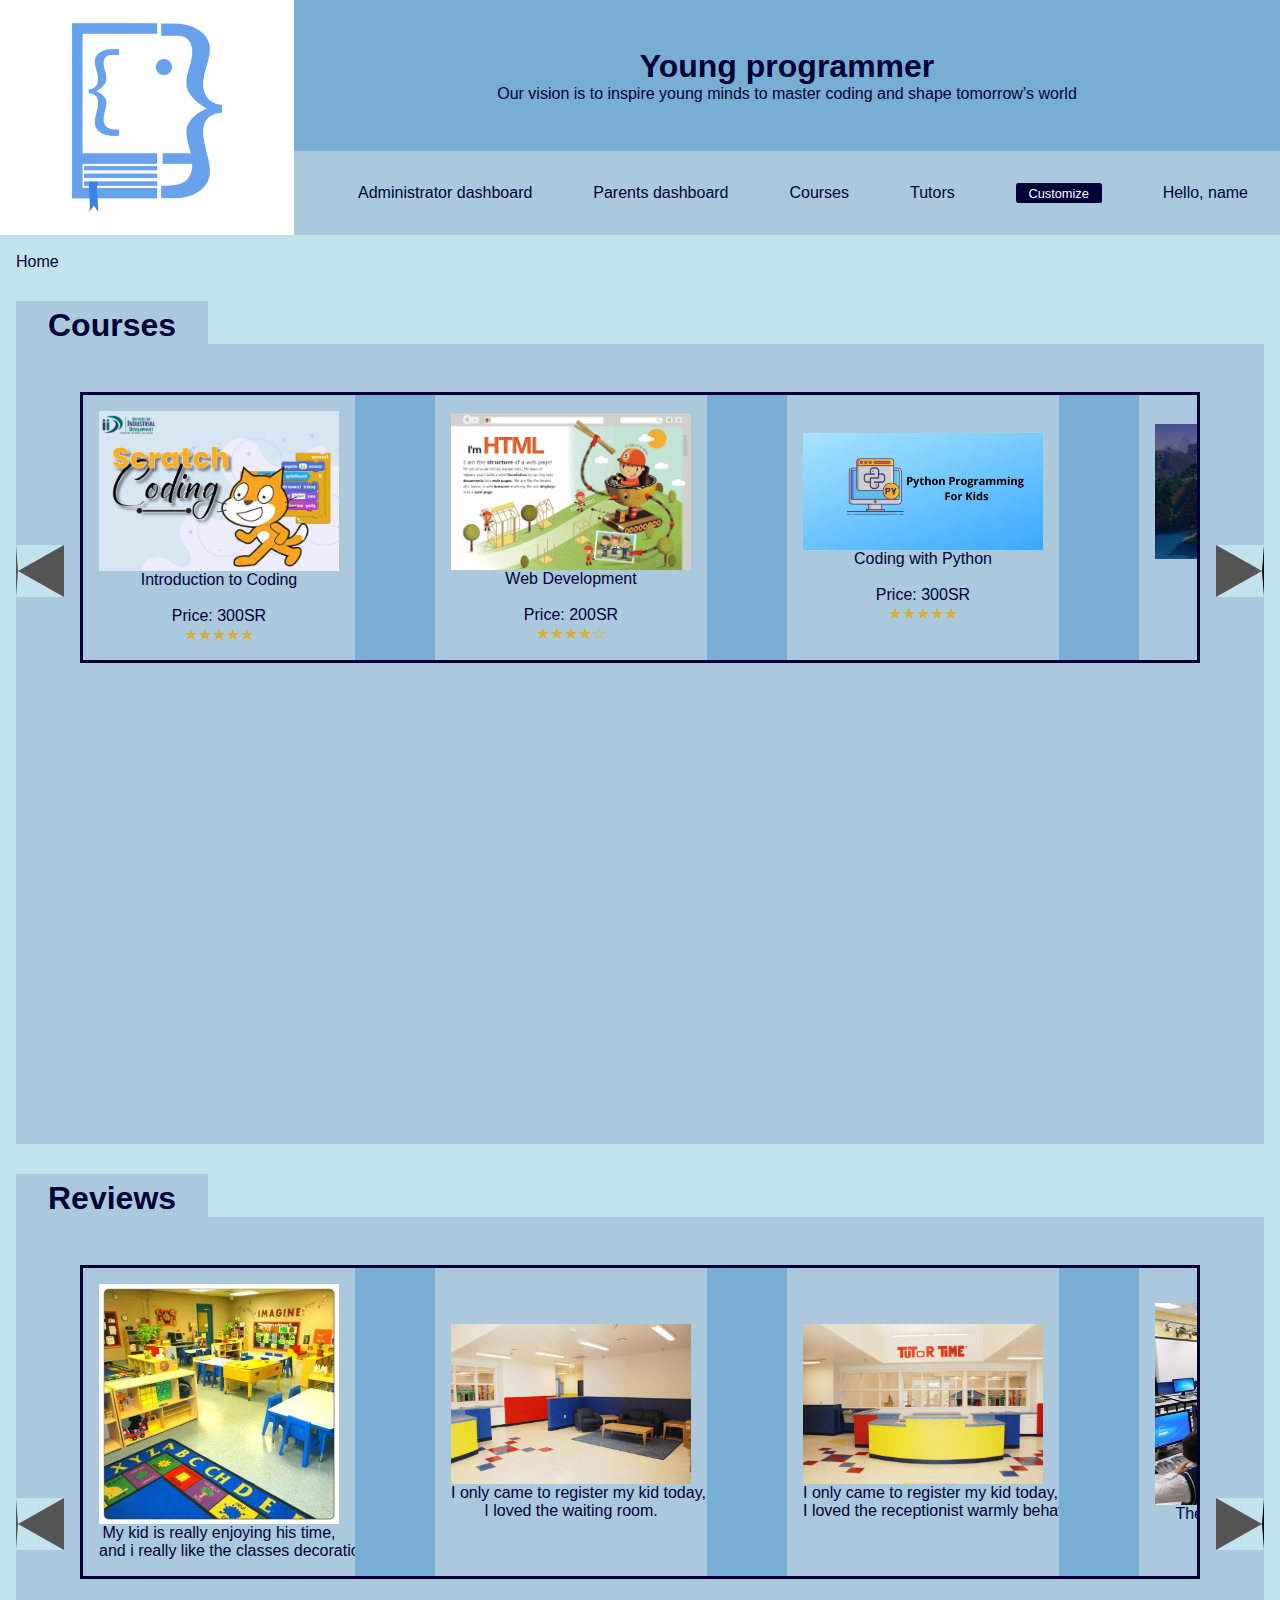
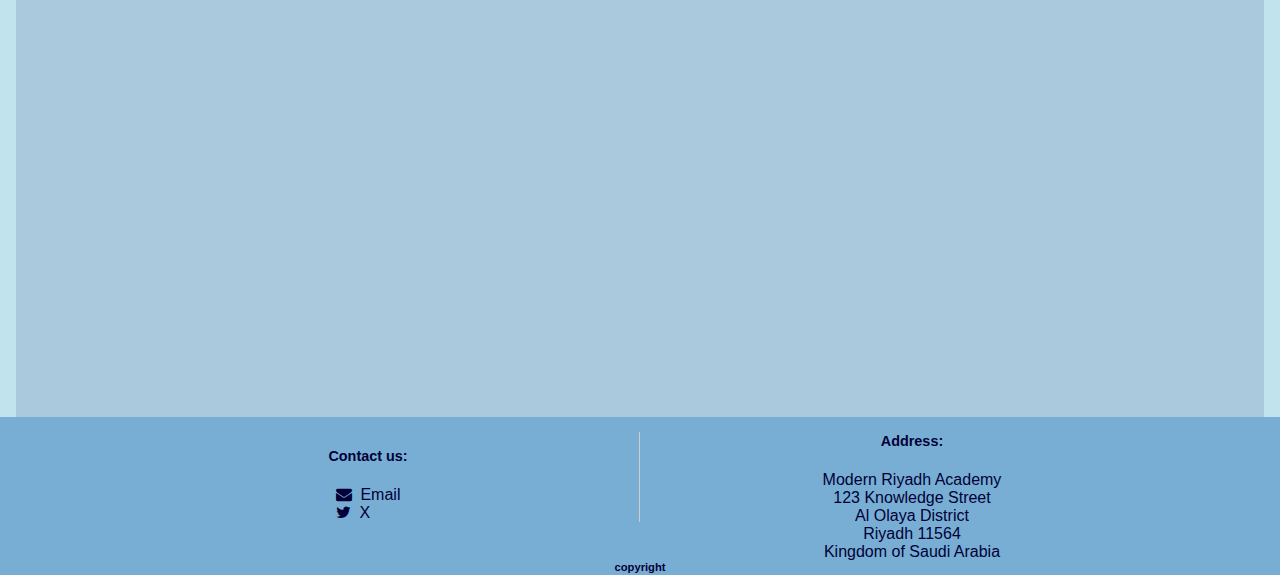
<file: index.html>
<!DOCTYPE html>
<html>

<head>
<meta charset="UTF-8">
<meta name="viewport" content="width=device-width, initial-scale=1">
<link rel="stylesheet" href="CSSindex.css">
<script src="IndexJS.js" ></script>
<link rel="stylesheet" href="https://cdnjs.cloudflare.com/ajax/libs/font-awesome/4.7.0/css/font-awesome.min.css">
<title>
index
</title>
</head>

<body>

<header>

<div id="vision">
<a href="index.html"><img src="images/logo.jpg" alt="logo"></a>

<div class="contentWrapper">
<div class="VisionInfo">
<h1>Young programmer</h1>
<p>Our vision is to inspire young minds to master coding and shape tomorrow’s world</p>
</div>

<div class="nav">
<nav>
<a href="admindashboard.html" class="link" accesskey="a"> Administrator dashboard</a>
<a href="ParentsDashboard.html" class="link" accesskey="p"> Parents dashboard</a>
<a href="Courses.html" class="link" accesskey="c"> Courses</a>
<a href="tutors.html" class="link" accesskey="t"> Tutors</a>
<button id="customizeButton">Customize</button>
<p>Hello, name</p>
</nav>
</div>

</div>

</div>
</header>


<main>
<br>

<ul class="breadCrump">
<li> &#32; Home</li>
</ul>
<br>
<br>

<!-------------------Courses------------------------>


<h1 id="CoursessName">Courses</h1>

<div class="ReviewsContainer">
<div class="left">
<button class="slideLeft" type="button"></button>
</div>

<div class="scrollhorizontally">
        
<div class="ReviewPost">
<img src="images/scratch_coding.jpg" alt="" class="ReviewPhoto"> 
<p>Introduction to Coding<br><br>Price: 300SR <br></p>
<div class="star-rating1">
★★★★★
</div>
</div>

<div class="ReviewPost">
<img src="images/webCodingKids.jpg" alt="" class="ReviewPhoto">
<p>Web Development<br><br>Price: 200SR<br></p>
<div class="star-rating1">
★★★★☆
</div>
</div>


<div class="ReviewPost">
<img src="images/Python_Programming.jpg" alt="" class="ReviewPhoto">
<p>Coding with Python<br><br>Price: 300SR<br></p>
<div class="star-rating1">
★★★★★
</div>
</div>


<div class="ReviewPost">
<img src="images/MaincraftModding.jpg" alt="" class="ReviewPhoto">
<p>Minecraft Modding<br><br>Price: 200SR<br></p>
<div class="star-rating1">
★★★★☆
</div>
</div>


<div class="ReviewPost">
<img src="images/GameDeveloper.jpg" alt="" class="ReviewPhoto">
<p>Young Creator<br><br>Price: 150SR<br></p>
<div class="star-rating1">
★★★☆☆
</div>
</div>

<div class="ReviewPost">
<img src="images/Arduino.png" alt="" class="ReviewPhoto">
<p>Arduino Basics<br><br>Price: 150SR<br></p>
<div class="star-rating1">
★★★☆☆
</div>
</div>

		
</div>

<div class="right">
<button class="slideRight" type="button"></button>
</div>
</div>


<!-------------------Reviews------------------------>

<br>
<br>
<h1 id="ReviewsName">Reviews</h1>

<div class="ReviewsContainer">
<div class="left">
<button class="slideLeft" type="button"></button>
</div>

<div class="scrollhorizontally">
<div class="ReviewPost">

<img src="images/learningCenter.jpeg" alt="ClassPhoto" class="ReviewPhoto">
<p>My kid is really enjoying his time,<br> and i really like the classes decoration.</p>
</div>


<div class="ReviewPost">
<img src="images/learningCenter2.jpeg" alt="ClassPhoto2" class="ReviewPhoto">
<p>I only came to register my kid today,<br> I loved the waiting room.</p>
</div>


<div class="ReviewPost">
<img src="images/learningCenter3.jpeg" alt="Register" class="ReviewPhoto">
<p>I only came to register my kid today,<br> I loved the receptionist warmly behavior.</p>
</div>


<div class="ReviewPost">
<img src="images/learningCenter4.jpeg" alt="ComputerRoom" class="ReviewPhoto">
<p>They have great computers,<br> my kids love them.</p>
</div>


<div class="ReviewPost">
<img src="images/learningCenter5.jpeg" alt="Coloring" class="ReviewPhoto">
<p>My kid told me they have a break from <br> computers to color.</p>
</div>

<div class="ReviewPost">
<img src="images/learningCenter6.jpeg" alt="BreakTime" class="ReviewPhoto">
<p>I love their break room</p>
</div>

</div>

<div class="right">
<button class="slideRight" type="button"></button>
</div>

</div>
</main>

<footer>
<div class="footer-content">

<div class="contact-us">
<h4>Contact us:</h4>
<ul>
<li><a href="mailto:YoungProgrammers123@outlook.com"><i class="fa fa-envelope"></i> &nbsp;Email</a> </li>
<li><a href="https://x.com/youngprogit312?s=21&t=M60556s0acpN_qpQobQTjw"><i class="fa fa-twitter"></i> &nbsp;X</a></li>
</ul>
</div>

<div class="address">
<h4>Address:</h4>
<pre>Modern Riyadh Academy
123 Knowledge Street
Al Olaya District
Riyadh 11564
Kingdom of Saudi Arabia</pre>
</div>

</div>
<div class="copyright">
<p>copyright</p>
</div>
</footer>

</body>

</html>
</file>
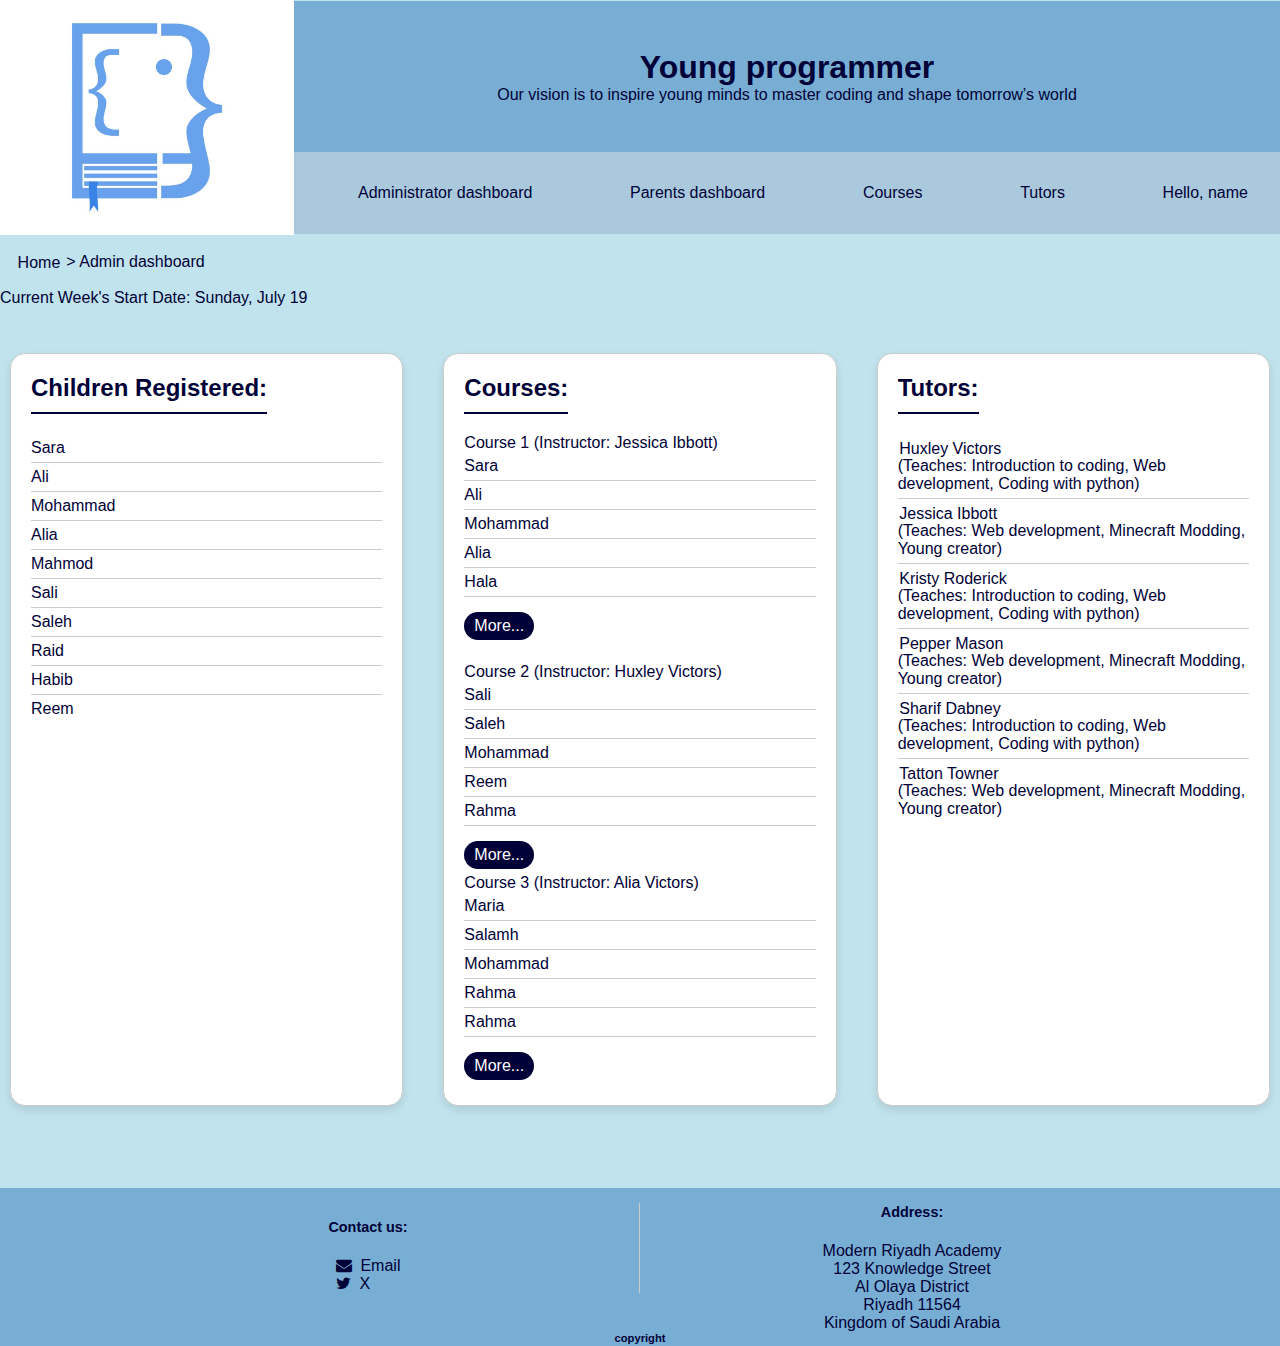
<file: admindashboard.html>
<!DOCTYPE html>
<html>
<head>
<meta charset="utf-8">
<meta name="viewport" content="width=device-width, initial-scale=1">
<title>Parents Dashboard</title>
<link rel="stylesheet" href="admindashboard.css">
<link rel="stylesheet" href="CSSindex.css">
<script src="IndexJS.js" ></script>
<link rel="stylesheet" href="https://cdnjs.cloudflare.com/ajax/libs/font-awesome/4.7.0/css/font-awesome.min.css">

<script>

window.addEventListener('DOMContentLoaded', function () {
        displayCurrentWeekDate();
    });


    function displayCurrentWeekDate() {
    var currentDate = new Date();
    var options = { weekday: 'long', month: 'long', day: 'numeric' };

    var startOfWeek = new Date(currentDate);
    startOfWeek.setDate(currentDate.getDate() - currentDate.getDay());

    var formattedStartDate = startOfWeek.toLocaleDateString('en-US', options);

    var dateDisplay = document.getElementById('currentWeekDate');
    dateDisplay.textContent = 'Current Week\'s Start Date: ' + formattedStartDate;
}



function displayRestKids(link) {
    var newKids = ['Ahmad Ali', 'Alia alsaleh', 'Sali Mohamd', 'Rwan Ahmmad'];
    var dlElement = link.closest('dl');
    var courseList = dlElement.querySelector('ul');

    newKids.forEach(function (childName) {
        var listItem = document.createElement('li');
        listItem.textContent = childName;
        courseList.appendChild(listItem);
    });

    var moreLink = dlElement.querySelector('.more-link');
    moreLink.style.display = 'none';
}

  


</script>
</head>
<body>

<header>
<div id="vision">
<a href="index.html"><img src="images/logo.jpg" alt="logo"></a>
    
<div class="contentWrapper">
<div class="VisionInfo">
<h1>Young programmer</h1>
<p>Our vision is to inspire young minds to master coding and shape tomorrow’s world</p>
</div>
    
<div class="nav">
<nav>
<a href="admindashboard.html" class="link" accesskey="a"> Administrator dashboard</a>
<a href="ParentsDashboard.html" class="link" accesskey="p"> Parents dashboard</a>
<a href="Courses.html" class="link" accesskey="c"> Courses</a>
<a href="tutors.html" class="link" accesskey="t"> Tutors</a>
<p>Hello, name</p>
</nav>
</div>

</div>
</div>
</header>

<br>
<ul class="breadCrump">
<li><a href="index.html" class="link">Home</a></li>
<li> &#32; Admin dashboard</li>
</ul>
<br>
<p id="currentWeekDate"></p>
<br>
<br>
<main>
      

<section>
<h2>Children Registered:</h2>
<ul>
<li>Sara</li>
<li>Ali</li>
<li>Mohammad</li>
<li>Alia</li>
<li>Mahmod</li>
<li>Sali</li>
<li>Saleh</li>
<li>Raid</li>
<li>Habib</li>
<li>Reem</li>
</ul>
</section>
<section>
  <h2>Courses:</h2>
  <dl>
      <dt>Course 1 (Instructor: Jessica Ibbott)</dt>
      <dd>
          <ul>
              <li>Sara</li>
              <li>Ali</li>
              <li>Mohammad</li>
              <li>Alia</li>
              <li>Hala</li>
              <li><a href="#" class="more-link" onclick="displayRestKids(this)">More...</a></li>
          </ul>
      </dd>
  </dl>
  <br>
  <dl>
      <dt>Course 2 (Instructor: Huxley Victors)</dt>
      <dd>
          <ul>
              <li>Sali</li>
              <li>Saleh</li>
              <li>Mohammad</li>
              <li>Reem</li>
              <li>Rahma</li>
              <li><a href="#" class="more-link" onclick="displayRestKids(this)">More...</a></li>
          </ul>
      </dd>
  </dl>
  <dl>
    <dt>Course 3 (Instructor: Alia Victors)</dt>
    <dd>
        <ul>
            <li>Maria</li>
            <li>Salamh</li>
            <li>Mohammad</li>
            <li>Rahma</li>
            <li>Rahma</li>
            <li><a href="#" class="more-link" onclick="displayRestKids(this)">More...</a></li>
        </ul>
    </dd>
</dl>
</section>



<section>
<h2>Tutors:</h2>
<ul>
<li>
<a href="schedule.html">Huxley Victors</a><br> (Teaches: Introduction to coding, Web development, Coding with python)
</li>
<li>
<a href="schedule2.html">Jessica Ibbott</a><br> (Teaches: Web development, Minecraft Modding, Young creator)
</li>
<li>
<a href="schedule.html">Kristy Roderick</a><br> (Teaches: Introduction to coding, Web development, Coding with python)
</li>
<li>
<a href="schedule2.html">Pepper Mason</a><br> (Teaches: Web development, Minecraft Modding, Young creator)
</li>
<li>
<a href="schedule.html">Sharif Dabney</a><br> (Teaches: Introduction to coding, Web development, Coding with python)
</li>
<li>
<a href="schedule2.html">Tatton Towner</a><br> (Teaches: Web development, Minecraft Modding, Young creator)
</li>
    </ul>
</section>

</main>
<br><br><br><br>

<footer>
<div class="footer-content">
                
<div class="contact-us">
<h4>Contact us:</h4>
<ul>
<li><a href="mailto:YoungProgrammers123@outlook.com"><i class="fa fa-envelope"></i> &nbsp;Email</a> </li>
<li><a href="https://x.com/youngprogit312?s=21&t=M60556s0acpN_qpQobQTjw"><i class="fa fa-twitter"></i> &nbsp;X</a></li>
</ul>
</div>
                
<div class="address">
<h4>Address:</h4>
<p>Modern Riyadh Academy<br>
123 Knowledge Street<br>
Al Olaya District<br>
Riyadh 11564<br>
Kingdom of Saudi Arabia</p>
</div>
                
</div>
<div class="copyright">
<p>copyright</p>
</div>
 </footer>
</body>
</html>
</file>
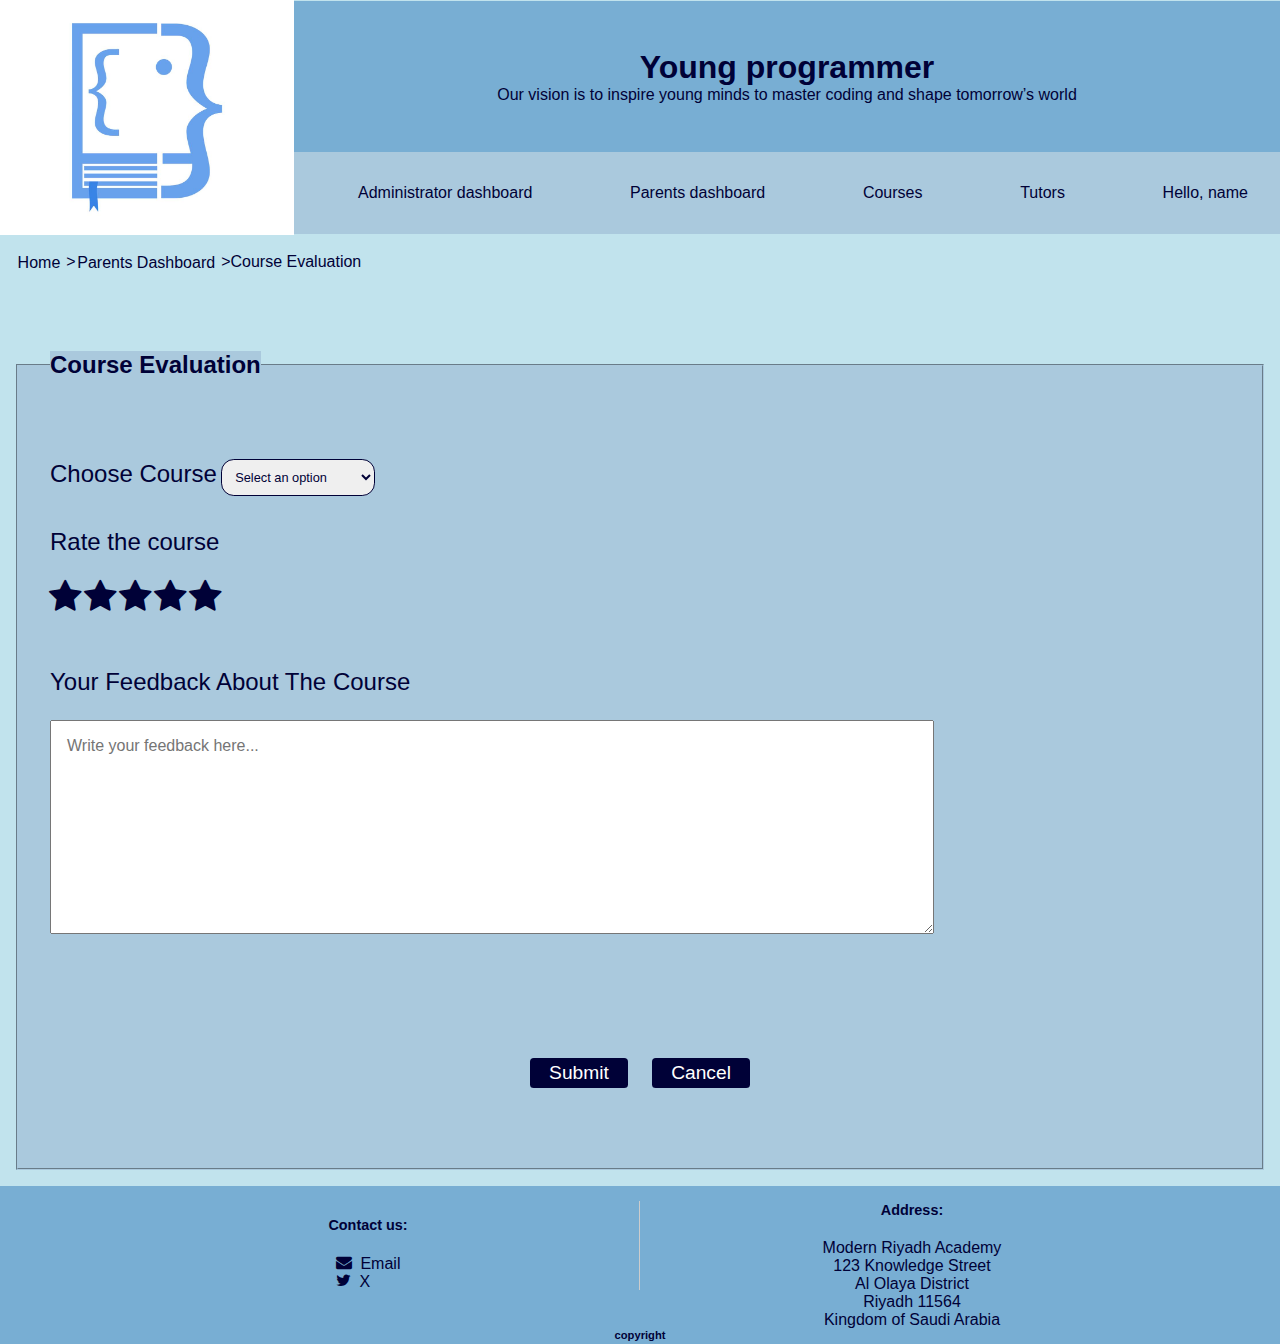
<file: Course_evaluation.html>
<!DOCTYPE html>

<html>
<head>
<meta charset="UTF-8">
<meta name="viewport" content="width=device-width, initial-scale=1">
<link rel="stylesheet" href="CSSindex.css">
<link rel="stylesheet" href="CSS_CourseEvalPage2.css">
<script src="IndexJS.js" ></script>
 <script src="JavaScript_CourseEvaluation.js"></script>
<link rel="stylesheet" href="https://cdnjs.cloudflare.com/ajax/libs/font-awesome/4.7.0/css/font-awesome.min.css">

<title>Course Evaluation</title>
	
</head>
<body>

<header>
<div id="vision">
<a href="index.html"><img src="images/logo.jpg" alt="logo"></a>

<div class="contentWrapper">
<div class="VisionInfo">
<h1>Young programmer</h1>
<p>Our vision is to inspire young minds to master coding and shape tomorrow’s world</p>
</div>

<div class="nav">
<nav>
<a href="admindashboard.html" class="link" accesskey="a"> Administrator dashboard</a>
<a href="ParentsDashboard.html" class="link" accesskey="p"> Parents dashboard</a>
<a href="Courses.html" class="link" accesskey="c"> Courses</a>
<a href="tutors.html" class="link" accesskey="t"> Tutors</a>
<p>Hello, name</p>
</nav>
</div>

</div>
</div>
	
</header>

<main>
<br>
<ul class="breadCrump">
<li><a href="index.html" class="link">Home</a></li>
<li><a href="ParentsDashboard.html" class="link">Parents Dashboard</a></li>
<li>Course Evaluation</li>
</ul>



<form class="evaluation">
<div style="margin: 2em;"></div>	 
<fieldset>
<legend>Course Evaluation</legend>

<ul class="evaluationList">
<li>
<div class="course-selection">
<label for="course-dropdown">Choose Course</label>
<select id="course-dropdown">
<option value="disabled selected">Select an option</option>
<option>Introduction to Coding</option>
<option>Web Development</option>
<option>Coding with Python</option>
<option>Minecraft Modding</option>
<option>Young Creator</option>
<option>Arduino Basics</option>
</select>
</div>
</li>

 
<li>
<label >Rate the course</label>
<div class="Starsrating">

<input type ="radio" name="star" id="star5"><label for="star5"></label>		
<input type ="radio" name="star" id="star4"><label for="star4"></label>		
<input type ="radio" name="star" id="star3"><label for="star3"></label>		
<input type ="radio" name="star" id="star2"><label for="star2"></label>		
<input type ="radio" name="star" id="star1"><label for="star1"></label>		
</div>
</li>

<div class="feedback-section">
<li> <label>Your Feedback About The Course</label> </li>
<textarea id="Feedbacktextarea" name="Feedbacktextarea"  rows="10" cols="90" placeholder="Write your feedback here..."></textarea> 
</div>


<li class="endButtonslama">
<input type="submit" value="Submit" class="contentSize">
<input type="reset" value="Cancel" class="contentSize">
</li>
</ul>

</fieldset>
</form>

</main>
   
<footer>
<div class="footer-content">
                
<div class="contact-us">
<h4>Contact us:</h4>
<ul>
<li><a href="mailto:YoungProgrammers123@outlook.com"><i class="fa fa-envelope"></i> &nbsp;Email</a> </li>
<li><a href="https://x.com/youngprogit312?s=21&t=M60556s0acpN_qpQobQTjw"><i class="fa fa-twitter"></i> &nbsp;X</a></li>
</ul>
</div>
                
<div class="address">
<h4>Address:</h4>
<p>Modern Riyadh Academy<br>
123 Knowledge Street<br>
Al Olaya District<br>
Riyadh 11564<br>
Kingdom of Saudi Arabia</p>
</div>
                
</div>
<div class="copyright">
<p>copyright</p>
</div>
</footer>
   
</body>


</html>
</file>
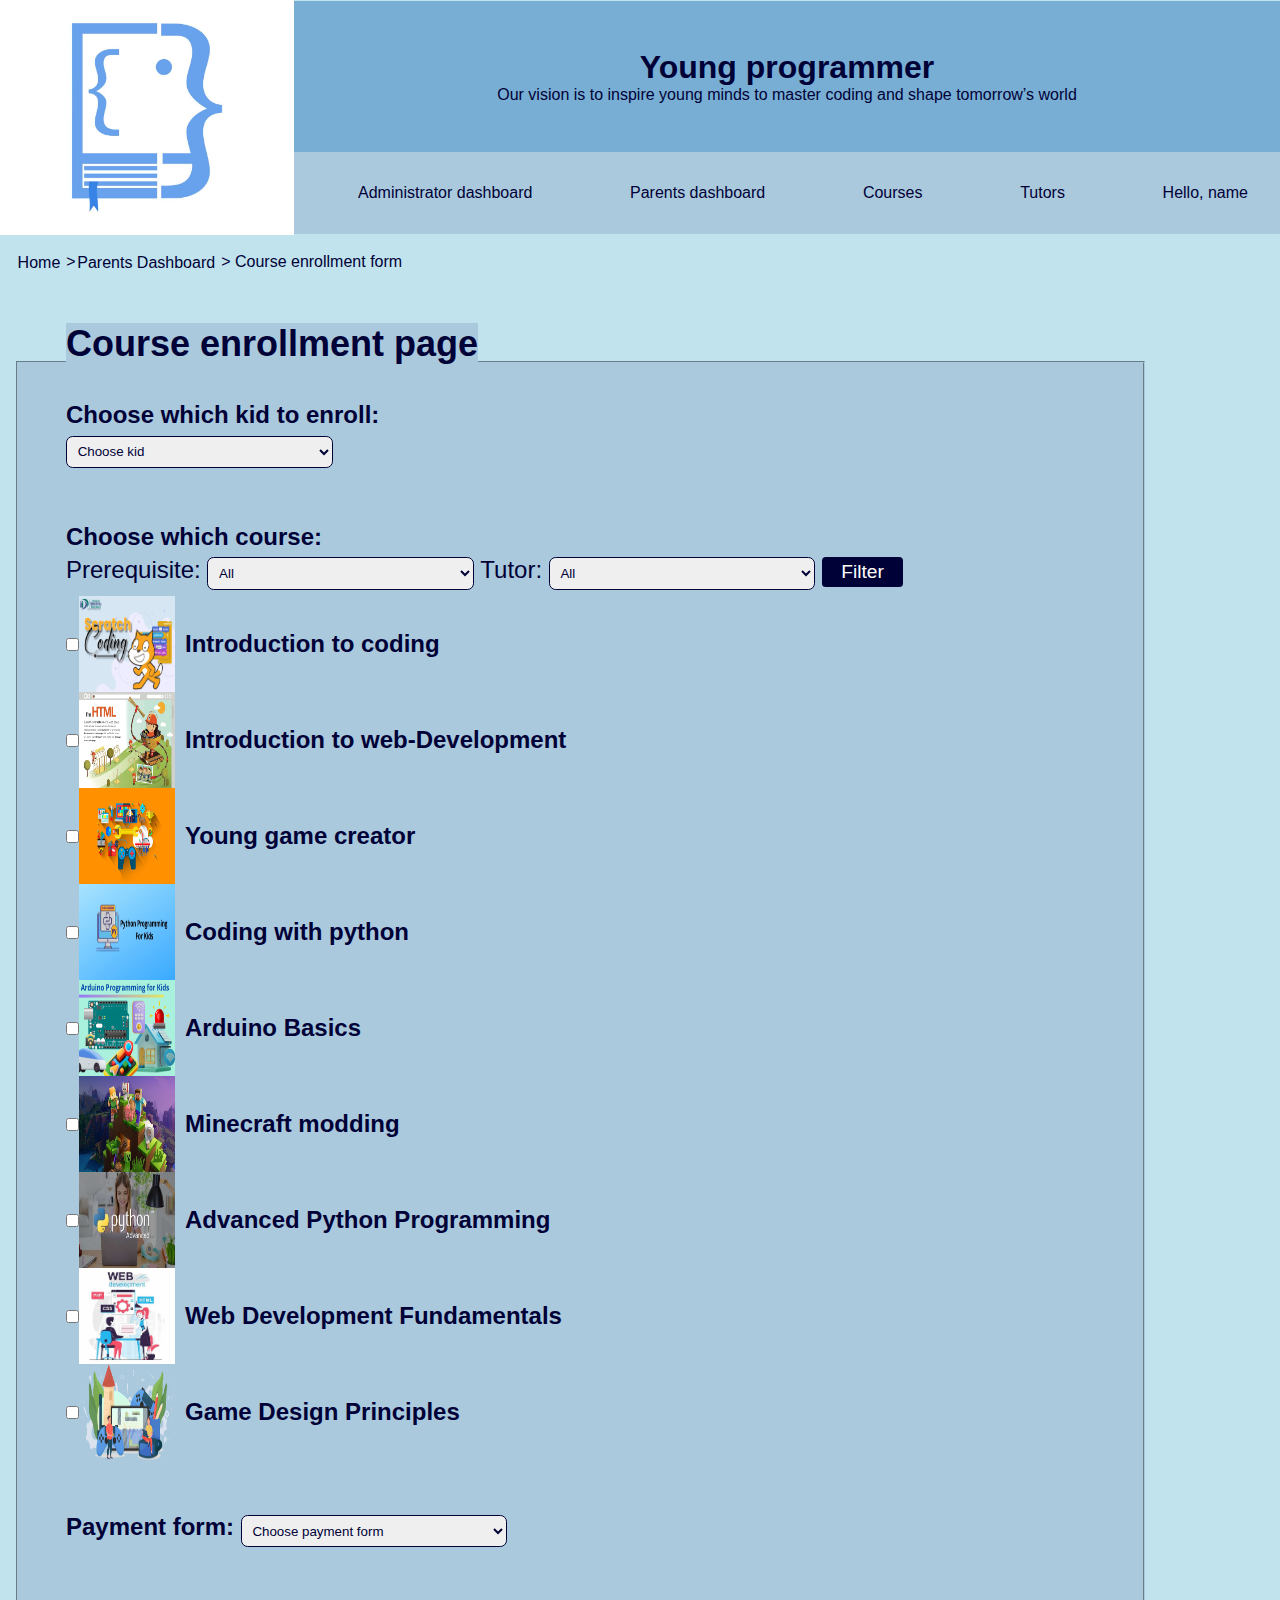
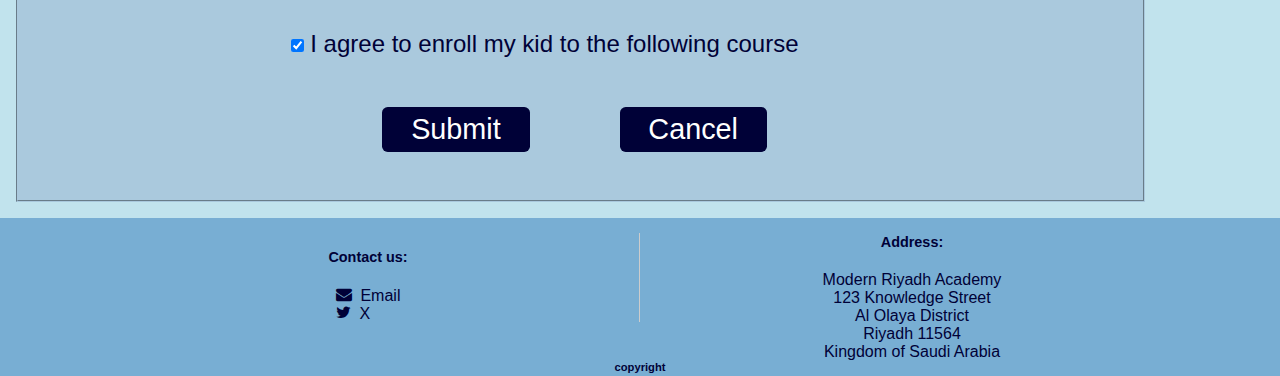
<file: courseEnrollment.html>
<!DOCTYPE html>
<html>

<head>
  <title>Course enrollment</title>
  <meta charset="UTF-8">
  <meta name="viewport" content="width=device-width, initial-scale=1">
  <link rel="stylesheet" href="CSSindex.css">
  <link rel="stylesheet" href="courseEnrollment.css">
  <script src="IndexJS.js" ></script>
  <link rel="stylesheet" href="https://cdnjs.cloudflare.com/ajax/libs/font-awesome/4.7.0/css/font-awesome.min.css">
  <script src="registerScript.js" ></script>
</head>

<body>
<header>
<div id="vision">
<a href="index.html"><img src="images/logo.jpg" alt="logo"></a>

<div class="contentWrapper">
<div class="VisionInfo">
<h1>Young programmer</h1>
<p>Our vision is to inspire young minds to master coding and shape tomorrow’s world</p>
</div>

<div class="nav">
<nav>
<a href="admindashboard.html" class="link" accesskey="a"> Administrator dashboard</a>
<a href="ParentsDashboard.html" class="link" accesskey="p"> Parents dashboard</a>
<a href="Courses.html" class="link" accesskey="c"> Courses</a>
<a href="tutors.html" class="link" accesskey="t"> Tutors</a>
<p>Hello, name</p>
</nav>
</div>
</div>
</div>
</header>

<main>
<br>
<ul class="breadCrump">
<li><a href="index.html" class="link">Home</a></li>
<li><a href="ParentsDashboard.html" class="link">Parents Dashboard</a></li>
<li> &#32; Course enrollment form</li>
</ul>
<br>
<br>

<div class="evaluationContent">
<form class="evaluationForm" onsubmit="return validateForm()">
<fieldset>
<legend>Course enrollment page</legend>
<ul class="evaluationList">
  <li>
    <label>Choose which kid to enroll:</label> 
    <br>
    <select id="ChooseKids" name="ChooseKids" class="dropdown"> 
    <option value="" disabled selected>Choose kid</option>
    </select>
    </li>

<li>
<label>Choose which course:</label><br> Prerequisite:
<select id="Prerequisite" name="Prerequisite" class="dropdown">
<option value="" disabled selected>Prerequisite</option>
<option value="All">All</option>
</select>
Tutor:
<select id="Tutor" name="Tutor" class="dropdown">
<option value="" disabled selected>Tutor</option>
</select>
<button type="button" onclick="filterCourses()" class="contentSize">Filter</button>
<ul class="evaluationListCourses" id="courseList">
</ul>
</li>

<li>
<label>Payment form:</label>
<select id="PaymentForm" name="PaymentForm" class="contentSize">
<option value="" disabled selected>Choose payment form</option>
<option value="Card">Card</option>
<option value="Cash">Cash</option>
</select>
</li>

<li id="AgreeCheckbox">
<br>
<input type="checkbox" name="agree" value="agree" checked class="contentSize"> I agree to enroll my kid to the following course
</li>
</ul>
<div class="endButtons">
<ul>
<li><input type="submit" value="Submit" class="contentSize"></li>
<li><input type="reset" value="Cancel" class="contentSize"></li>
</ul>
</div>
</fieldset>
</form>
</div>
</main>

<footer>
<div class="footer-content">
<div class="contact-us">
<h4>Contact us:</h4>
<ul>
<li><a href="mailto:YoungProgrammers123@outlook.com"><i class="fa fa-envelope"></i> &nbsp;Email</a> </li>
<li><a href="https://x.com/youngprogit312?s=21&t=M60556s0acpN_qpQobQTjw"><i class="fa fa-twitter"></i> &nbsp;X</a></li>
</ul>
</div>

<div class="address">
<h4>Address:</h4>
<p>Modern Riyadh Academy<br>
123 Knowledge Street<br>
Al Olaya District<br>
Riyadh 11564<br>
Kingdom of Saudi Arabia</p>
</div>
</div>
<div class="copyright">
<p>copyright</p>
</div>
</footer>


</body>

</html>
</file>
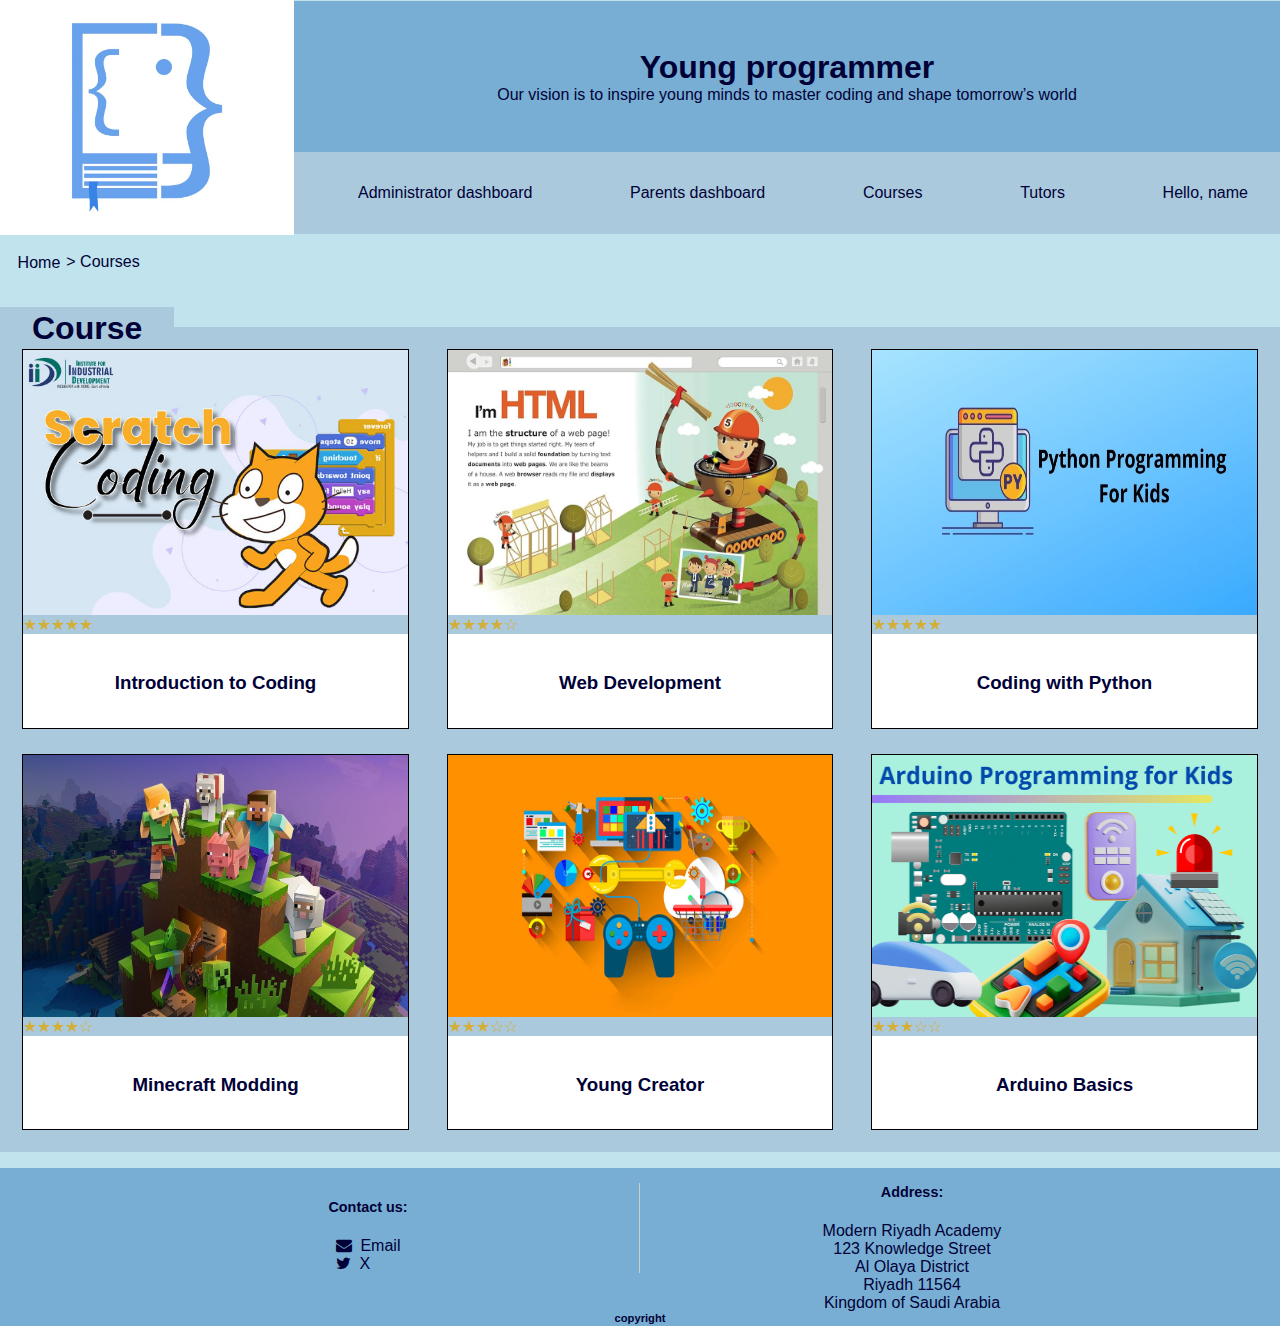
<file: Courses.html>
<!DOCTYPE html>
<html>
<head>
<meta charset="UTF-8">
<meta name="viewport" content="width=device-width, initial-scale=1">
<link rel="stylesheet" href="CSS_Courses.css">
<link rel="stylesheet" href="CSSindex.css">
<script src="IndexJS.js" ></script>
<link rel="stylesheet" href="https://cdnjs.cloudflare.com/ajax/libs/font-awesome/4.7.0/css/font-awesome.min.css">
<title>Courses</title>
</head>

<body>
<header>
<div id="vision">
<a href="index.html"><img src="images/logo.jpg" alt="logo"></a>

<div class="contentWrapper">
<div class="VisionInfo">
<h1>Young programmer</h1>
<p>Our vision is to inspire young minds to master coding and shape tomorrow’s world</p>
</div>

<div class="nav">
<nav>
<a href="admindashboard.html" class="link" accesskey="a"> Administrator dashboard</a>
<a href="ParentsDashboard.html" class="link" accesskey="p"> Parents dashboard</a>
<a href="Courses.html" class="link" accesskey="c"> Courses</a>
<a href="tutors.html" class="link" accesskey="t"> Tutors</a>
<p>Hello, name</p>
</nav>
</div>

</div>
</div>	

</header>


<main>
<br>
<ul class="breadCrump">
<li><a href="index.html" class="link">Home</a></li>
<li> &#32; Courses</li>
</ul>
<br>
<br>
<h1 id="CoursesTitle">Course</h1>

<div class="container">


<!--------------------BLOCK1-------------------->	

<div class="block">
<div class="image-section">
<img src="images/scratch_coding.jpg" alt=""> 
</div>
<div class="star-rating">
★★★★★
</div>

<div class="text-section">
<h3>Introduction to Coding</h3>
</div>

<div class="hover-description">
<p style="text-align: left;"><strong>Description: </strong>Teaches basic coding using <abbr title="a visual block-based programming environment">Scratch</abbr>
, using characters and animations to explain coding ideas.
</p><hr><br>
<p style="text-align: left;"><strong>Goal: </strong>Helps students learn basic coding concepts like order, loops, and simple rules, and also encourages them to be creative and solve problems.</p><hr><br>
<p style="text-align: left;"><strong>Expected Objective: </strong>Students will create a simple game or story using an easy, block-based coding language, learning about basic things like order, loops, and simple rules.</p><hr><br>
<p style="text-align: left;"><strong>Prerequisites: </strong>None.</p><hr><br>
<p style="text-align: left;"><strong>Time Slot: </strong>5 Days, 10:00 AM to 12:00 PM</p><hr><br>
<p style="text-align: left;">
<strong>Current Tutor: </strong>
<img src="images/KristyRoderick.jpg" alt="Tutor's picture" class="tutor-image">
  Kristy Roderick
</p>

</div>		 
</div>
		
<!--------------------BLOCK2-------------------->	
	
<div class="block">

<div class="image-section">
<img src="images/webCodingKids.jpg" alt="" > </div>
<div class="star-rating">
★★★★☆
</div>

<div class="text-section">
<h3>Web Development</h3>
</div>

<div class="hover-description">  
<p style="text-align: left;"><strong>Description: </strong>Introduces the basics of web development, including HTML, CSS, and basic JavaScript. Students will create their own web pages and simple interactive elements.</p><hr><br>
<p style="text-align: left;"><strong>Goal: </strong>Give students an understanding of how websites are built and styled, and to introduce them to text-based coding in a fun and engaging way.</p><hr><br>
<p style="text-align: left;"><strong>Prerequisites: </strong>Introduction to Coding.</p><hr><br>
<p style="text-align: left;"><strong>Expected Objective: </strong>Participants will make and put up their own website, showing how they can use HTML, CSS, and basic JavaScript.</p><hr><br>
<p style="text-align: left;"><strong>Time Slot: </strong>1 weeks, 8:00 AM - 10:00 PM</p><hr><br>
<p style="text-align: left;">
<strong>Current Tutor: </strong>
<img src="images/HuxleyVictors.jpg" alt="Tutor's picture" class="tutor-image">
  Huxley Victors
</p>

</div>
</div>

<!--------------------BLOCK3-------------------->	
		
<div class="block">

<div class="image-section">
<img src="images/Python_Programming.jpg" alt="">
</div>
<div class="star-rating">
★★★★★
</div>

<div class="text-section">
<h3>Coding with Python</h3>
</div>

<div class="hover-description"> 
<p style="text-align: left;"><strong>Description: </strong>Introduces <abbr title=" a versatile and beginner-friendly programming language">Python</abbr>. The course covers basic syntax, control structures, functions, and simple data structures through engaging projects.</p><hr><br>
<p style="text-align: left;"><strong>Goal: </strong>Provide a solid foundation in a text-based programming language, focusing on developing logical thinking and problem-solving skills.</p><hr><br>
<p style="text-align: left;"><strong>Prerequisites: </strong>Introduction to Coding.</p><hr><br>
<p style="text-align: left;"><strong>Expected Objective: </strong>Students will make a simple project like a calculator or a text game to show they understand the basic parts of the programming language.</p><hr><br>
<p style="text-align: left;"><strong>Time Slot: </strong>2 weeks, 12:00 PM - 3:00 PM</p><hr><br>
<p style="text-align: left;">
<strong>Current Tutor: </strong>
<img src="images/SharifDabney.jpg" alt="Tutor's picture" class="tutor-image">
  Sharif Dabney
</p>

</div> 
</div>


<!--------------------BLOCK4-------------------->
	
<div class="block">
<div class="image-section">
<img src="images/MaincraftModding.jpg" alt="">
</div>
<div class="star-rating">
★★★★☆
</div>
	
<div class="text-section">
<h3>Minecraft Modding</h3>
</div>
	
<div class="hover-description">
<p style="text-align: left;"><strong>Description: </strong>Introduces coding by teaching students to create mods for Minecraft, using tools like Minecraft Forge or Fabric, and covers basic Java programming.</p><hr><br>
<p style="text-align: left;"><strong>Goal: </strong>Lets students code by changing Minecraft, helping them learn Java programming and how to think logically in a game they like.</p><hr><br>
<p style="text-align: left;"><strong>Prerequisites: </strong>Coding with Python.</p><hr><br>
<p style="text-align: left;"><strong>Expected Objective: </strong>Students will learn to make a basic Minecraft mod, like a new item or creature, showing they understand the basics of Java and how to mod.</p><hr><br>
<p style="text-align: left;"><strong>Time Slot: </strong>3 days, 2:00 PM - 4:00 PM</p><hr><br>
<p style="text-align: left;">
<strong>Current Tutor: </strong>
<img src="images/TattonTowner.jpg" alt="Tutor's picture" class="tutor-image">
  Tatton Towner
</p>
</div>
</div>
		
<!--------------------BLOCK5-------------------->	
		
<div class="block">
<div class="image-section">
<img src="images/GameDeveloper.jpg" alt="">
</div>
<div class="star-rating">
★★★☆☆
</div>
	
<div class="text-section">
<h3>Young Creator</h3>
</div>
	
<div class="hover-description">
<p style="text-align: left;"><strong>Description: </strong>Use platforms like Tynker or Scratch to teach students game design, character creation, and basic coding to make their own simple games.</p><hr><br>
<p style="text-align: left;"><strong>Goal: </strong>Helps kids think creatively and logically by teaching them to make games and learn programming in a fun way.</p><hr><br>
<p style="text-align: left;"><strong>Prerequisites: </strong>Minecraft Modding</p><hr><br>
<p style="text-align: left;"><strong>Expected Objective: </strong>Each student will create a simple game like a maze or puzzle and learn basic coding and game design.</p><hr><br>
<p style="text-align: left;"><strong>Time Slot: </strong>1 weeks, 12:00 PM - 3:00 PM</p><hr><br>
<p style="text-align: left;">
<strong>Current Tutor: </strong>
<img src="images/PepperMason.jpg" alt="Tutor's picture" class="tutor-image">
  Papper Mason
</p>

</div>
</div>
		
<!--------------------BLOCK6-------------------->	
		
<div class="block">
<div class="image-section">
<img src="images/Arduino.png" alt="">
</div>
<div class="star-rating">
★★★☆☆
</div>
	
<div class="text-section">
<h3>Arduino Basics</h3>
</div>
	
<div class="hover-description">
<p style="text-align: left;"><strong>Description: </strong>Learning coding and electronics with <abbr title="A popular tool for building electronic projects.">Arduino</abbr>, teaching students to program Arduino for basic circuit control and emphasizing real-world applications.</p><hr><br>
<p style="text-align: left;"><strong>Goal: </strong>Shows students how to combine simple coding with electronic parts and how software can be used to control physical devices.</p><hr><br>
<p style="text-align: left;"><strong>Prerequisites: </strong>Coding with Python.</p><hr><br>
<p style="text-align: left;"><strong>Expected Objective: </strong>Learn to make circuits, program with Arduino, control devices with software, get better at solving problems, and understanding science and technology.</p><hr><br>
<p style="text-align: left;"><strong>Time Slot: </strong>2 weeks, 10:00 AM - 12:00 PM</p><hr><br>
<p style="text-align: left;">
<strong>Current Tutor: </strong>
<img src="images/JessicaIbbott.jpg" alt="Tutor's picture" class="tutor-image">
  Jessica Ibbott
</p> 
 
</div>	
</div>	

</div>

</main>

<footer>
<div class="footer-content">
                
<div class="contact-us">
<h4>Contact us:</h4>
<ul>
<li><a href="mailto:YoungProgrammers123@outlook.com"><i class="fa fa-envelope"></i> &nbsp;Email</a> </li>
<li><a href="https://x.com/youngprogit312?s=21&t=M60556s0acpN_qpQobQTjw"><i class="fa fa-twitter"></i> &nbsp;X</a></li>
</ul>
</div>
                
<div class="address">
<h4>Address:</h4>
<p>Modern Riyadh Academy<br>
123 Knowledge Street<br>
Al Olaya District<br>
Riyadh 11564<br>
Kingdom of Saudi Arabia</p>
</div>
                
</div>
<div class="copyright">
<p>copyright</p>
</div>
</footer>
</body>

</html>
</file>
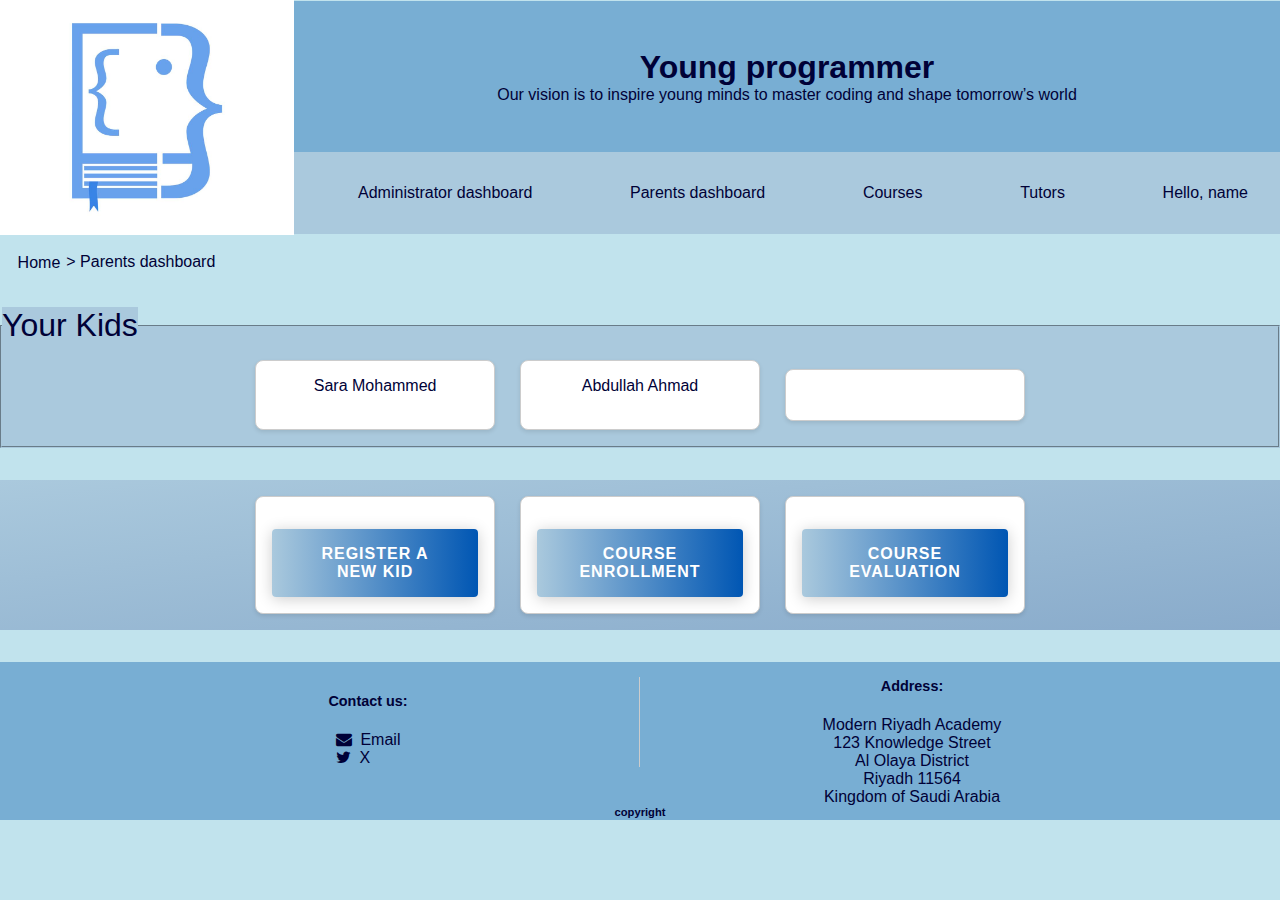
<file: ParentsDashboard.html>
<!DOCTYPE html>
<html>

<head>
<meta charset="utf-8">
<meta name="viewport" content="width=device-width, initial-scale=1.0">
<title>Parents Dashboard</title>
<link rel="stylesheet" href="Style.css">
<link rel="stylesheet" href="CSSindex.css">
<script src="IndexJS.js" ></script>
<link rel="stylesheet" href="https://cdnjs.cloudflare.com/ajax/libs/font-awesome/4.7.0/css/font-awesome.min.css">
<script src="parentsScript.js"></script>
<script src="registerScript.js"></script>

</head>

<body>

<header>
<div id="vision">
<a href="index.html"><img src="images/logo.jpg" alt="logo"></a>
    
<div class="contentWrapper">
<div class="VisionInfo">
<h1>Young programmer</h1>
<p>Our vision is to inspire young minds to master coding and shape tomorrow’s world</p>
</div>
    
<div class="nav">
<nav>
<a href="admindashboard.html" class="link" accesskey="a"> Administrator dashboard</a>
<a href="ParentsDashboard.html" class="link" accesskey="p"> Parents dashboard</a>
<a href="Courses.html" class="link" accesskey="c"> Courses</a>
<a href="tutors.html" class="link" accesskey="t"> Tutors</a>
<p>Hello, name</p>
</nav>
</div>

</div>
</div>

</header>
<br>


<main>
<ul class="breadCrump">
<li><a href="index.html" class="link">Home</a></li>
<li> &#32; Parents dashboard</li>
</ul>
<br>
<br>
                
                
<fieldset>
                
<legend>Your Kids </legend>
                   
<div class="container1">
<div class="card1">

<div class="cardName1">

</div>
<br>

</div>
<!-- cards-->
<div class="card1">

<div class="cardName2">

</div>
<br>

</div>
                        
<div class="card1">

<div class="cardName3">

</div>
<br>

</div>
                       
</div>
</fieldset>
                
                      
                    
<div style="margin: 2em;"></div>
                
<div class="container2">
<div class="card2">
                       
<a href="RegisterANewKid.html" class="linkedButton" accesskey="r">Register A new Kid</a>
</div>
<div class="card2">
                        
<a href="courseEnrollment.html" class="linkedButton" accesskey="n">Course Enrollment</a>
</div>
<div class="card2">

<a href="Course_evaluation.html" class="linkedButton" accesskey="v">Course Evaluation</a>
</div>
</div>
<div style="margin: 2em;"></div>
</main>

<footer>
<div class="footer-content">
                
<div class="contact-us">
<h4>Contact us:</h4>
<ul>
<li><a href="mailto:YoungProgrammers123@outlook.com"><i class="fa fa-envelope"></i> &nbsp;Email</a> </li>
<li><a href="https://x.com/youngprogit312?s=21&t=M60556s0acpN_qpQobQTjw"><i class="fa fa-twitter"></i> &nbsp;X</a></li>
</ul>
</div>
                
<div class="address">
<h4>Address:</h4>
<p>Modern Riyadh Academy<br>
123 Knowledge Street<br>
Al Olaya District<br>
Riyadh 11564<br>
Kingdom of Saudi Arabia</p>
</div>
                
</div>
<div class="copyright">
<p>copyright</p>
</div>
</footer>
</body>

</html>
</file>
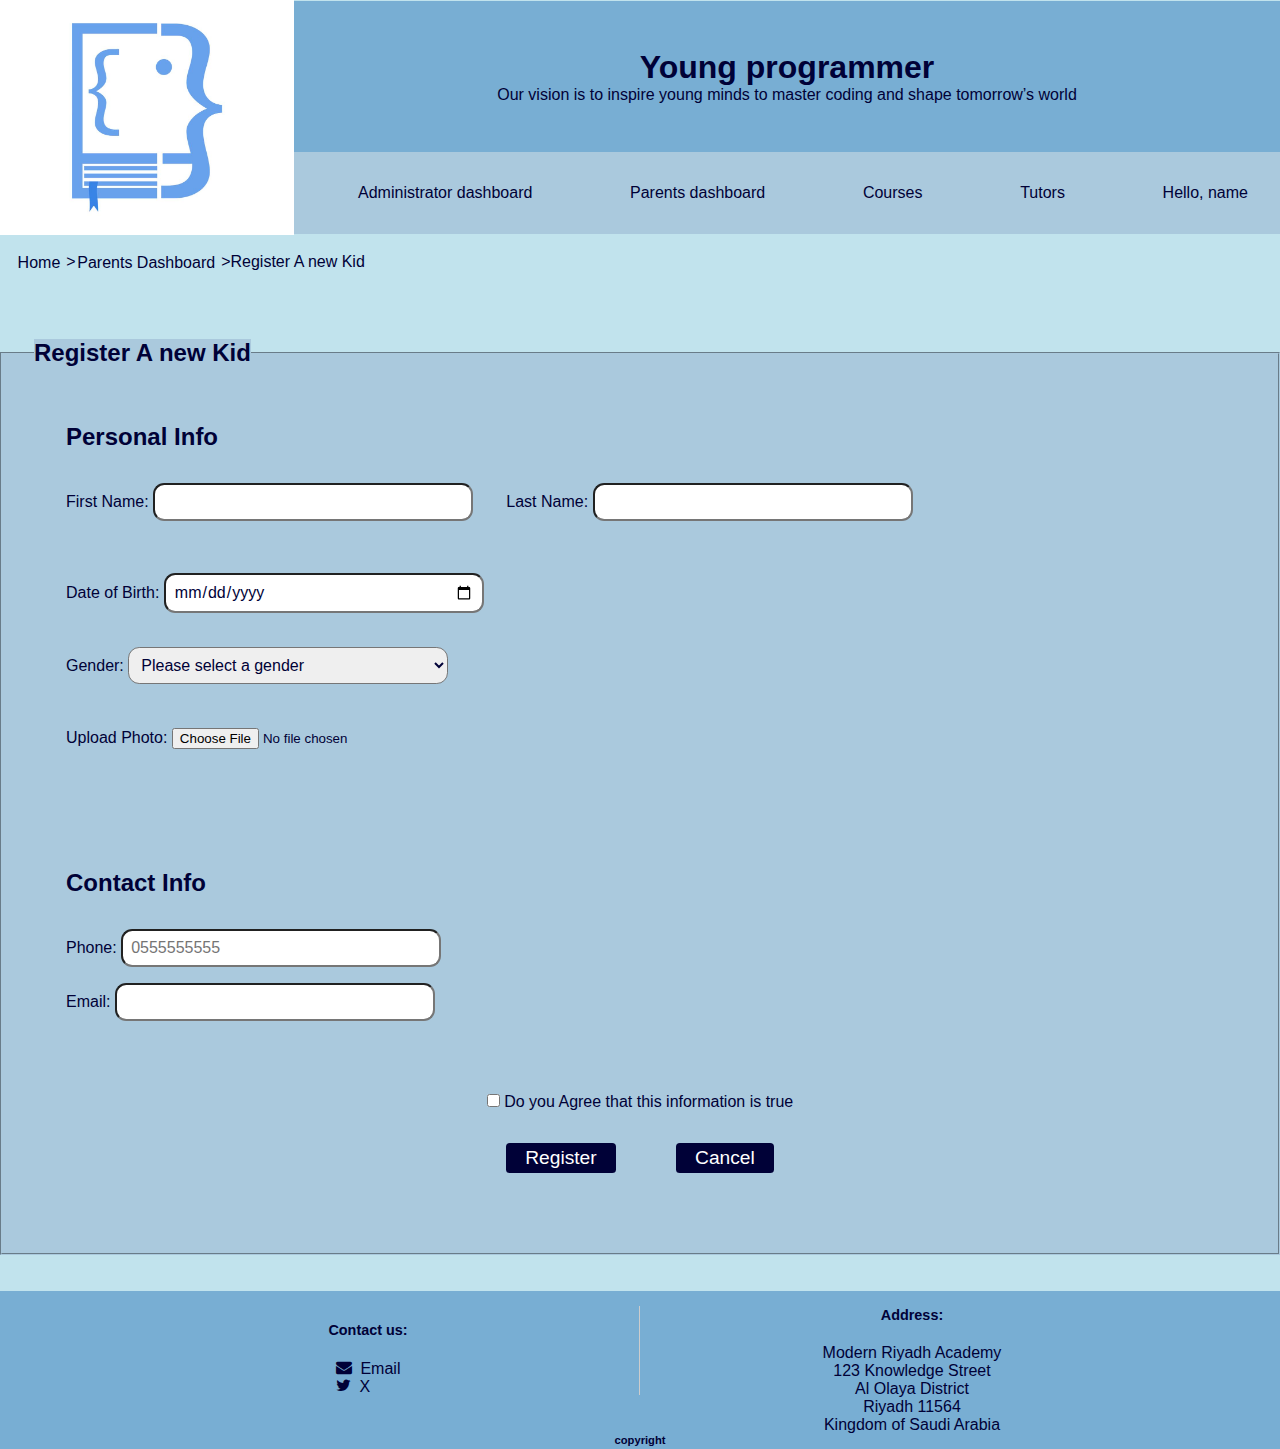
<file: RegisterANewKid.html>
<!DOCTYPE html>
<html>

<head>
<title>Register A new Kid</title>
<meta charset="UTF-8">
<meta name="viewport" content="width=device-width, initial-scale=1">
<link rel="stylesheet" href="Style1.css">
<link rel="stylesheet" href="CSSindex.css">
<script src="IndexJS.js" ></script>
<link rel="stylesheet" href="https://cdnjs.cloudflare.com/ajax/libs/font-awesome/4.7.0/css/font-awesome.min.css">
<script src="registerScript.js"></script>
</head>

<body>

<header>
<div id="vision">
<a href="index.html"><img src="images/logo.jpg" alt="logo"></a>

<div class="contentWrapper">
<div class="VisionInfo">
<h1>Young programmer</h1>
<p>Our vision is to inspire young minds to master coding and shape tomorrow’s world</p>
</div>

<div class="nav">
<nav>
<a href="admindashboard.html" class="link" accesskey="a"> Administrator dashboard</a>
<a href="ParentsDashboard.html" class="link" accesskey="p"> Parents dashboard</a>
<a href="Courses.html" class="link" accesskey="c"> Courses</a>
<a href="tutors.html" class="link" accesskey="t"> Tutors</a>
<p>Hello, name</p>
</nav>
</div>

</div>
</div>

</header>

<main>
<br>

<ul class="breadCrump">
<li><a href="index.html" class="link">Home</a></li>
<li><a href="ParentsDashboard.html" class="link">Parents Dashboard</a></li>
<li>Register A new Kid</li>
</ul>


<br>
<br>

<div class="evaluationContent">
<div style="margin: 2em;"></div>

<fieldset>

<legend>Register A new Kid</legend>

<form class="evaluationForm">

<ul class="evaluationList">
<li>
<div class="section">
<h2>Personal Info</h2>
<div class="half-width">
<label for="firstname">First Name:</label>
<input type="text" id="firstname" name="firstname" required>
</div>
<div class="half-width">
<label for="lastname">Last Name:</label>
<input type="text" id="lastname" name="lastname" required>
</div><br><br><br>

<label for="Date">Date of Birth:</label>
<input type="date" id="Date" name="Date" required><br><br>

<label for="gender">Gender:</label>
<select id="gender" name="gender" required>
<option value="">Please select a gender</option>
<option value="male">Male</option>
<option value="female">Female</option>
</select><br><br><br>

<label for="photo">Upload Photo:</label>
<input type="file" id="photo" name="photo">
</div>
</li>
<li>
<div class="section">
<h2>Contact Info</h2>
<label for="phone">Phone:</label>
<input type="tel" id="phone" name="phone" placeholder="0555555555" required><br>

<label for="email">Email:</label>
<input type="email" id="email" name="email" required>
</div>
</li>

<li id="AgreeCheckbox">
<input type="checkbox" name="agree" value="agree"  class="contentSize"> Do you Agree that this information is true
</li>

<li class="endButtons">
<input type="submit" value="Register" class="contentSize">
<input type="reset" value="Cancel" class="contentSize">
</li>
</ul>

</form>
</fieldset>
<br><br>
</div>
</main>

<footer>
<div class="footer-content">
<div class="contact-us">
<h4>Contact us:</h4>
<ul>
<li><a href="mailto:YoungProgrammers123@outlook.com"><i class="fa fa-envelope"></i> &nbsp;Email</a> </li>
<li><a href="https://x.com/youngprogit312?s=21&t=M60556s0acpN_qpQobQTjw"><i class="fa fa-twitter"></i> &nbsp;X</a></li>
</ul>
</div>
<div class="address">
<h4>Address:</h4>
<p>Modern Riyadh Academy<br>
123 Knowledge Street<br>
Al Olaya District<br>
Riyadh 11564<br>
Kingdom of Saudi Arabia</p>
</div>
</div>
<div class="copyright">
<p>copyright</p>
</div>
</footer>

</body>

</html>
</file>
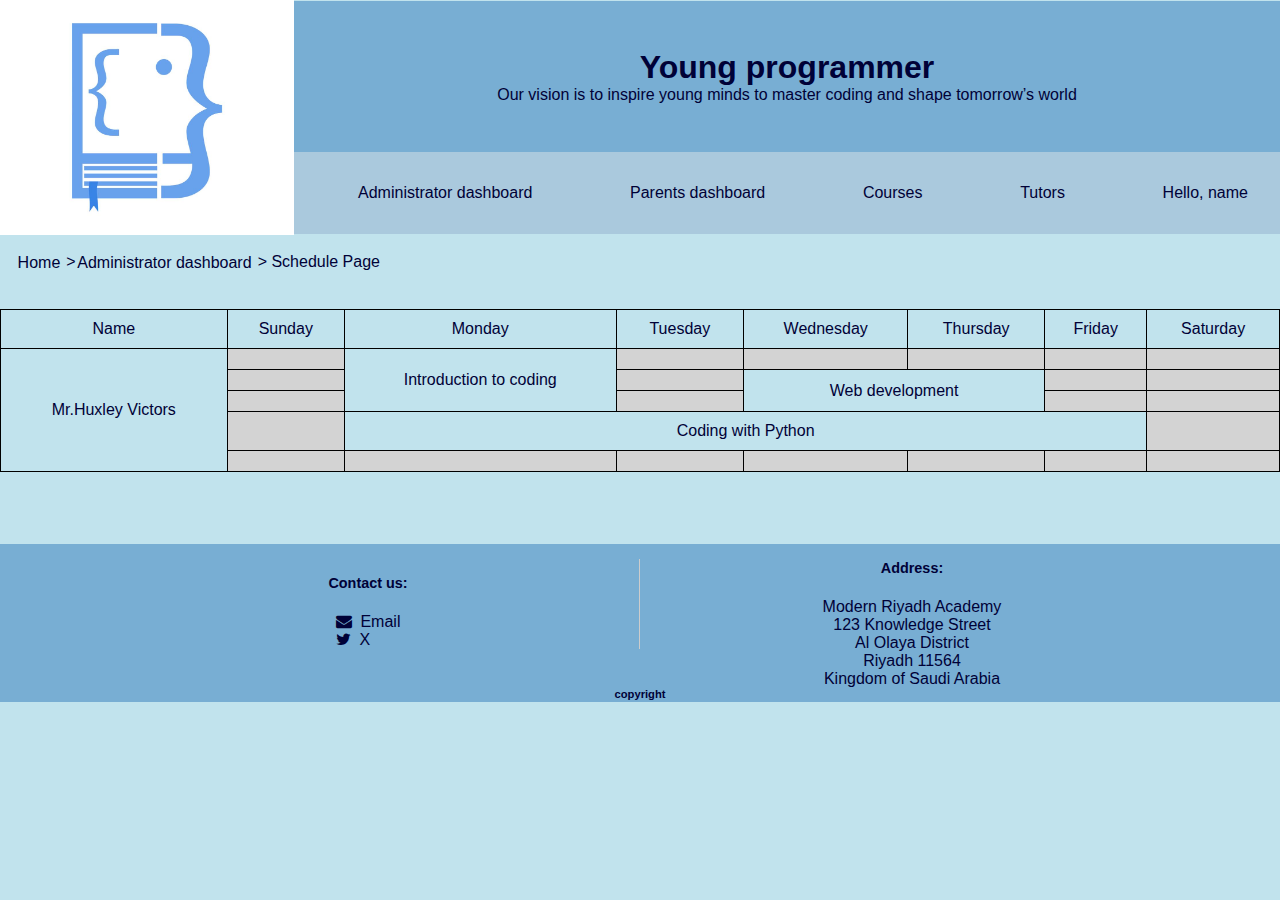
<file: schedule.html>
<!DOCTYPE html>
<html>
<head>
<meta charset="utf-8">
<meta name="viewport" content="width=device-width, initial-scale=1.0">
<title>Parents Dashboard</title>
<link rel="stylesheet" href="schedule.css">
<link rel="stylesheet" href="CSSindex.css">
<script src="IndexJS.js" ></script>
<link rel="stylesheet" href="https://cdnjs.cloudflare.com/ajax/libs/font-awesome/4.7.0/css/font-awesome.min.css">
</head>

<body>

<header>
<div id="vision">
<a href="index.html"><img src="images/logo.jpg" alt="logo"></a>
    
<div class="contentWrapper">
<div class="VisionInfo">
<h1>Young programmer</h1>
<p>Our vision is to inspire young minds to master coding and shape tomorrow’s world</p>
</div>
    
<div class="nav">
<nav>
<a href="admindashboard.html" class="link" accesskey="a"> Administrator dashboard</a>
<a href="ParentsDashboard.html" class="link" accesskey="p"> Parents dashboard</a>
<a href="Courses.html" class="link" accesskey="c"> Courses</a>
<a href="tutors.html" class="link" accesskey="t"> Tutors</a>
<p>Hello, name</p>
</nav>
</div>
</div>
</div>
</header>

<br>
<ul class="breadCrump">
<li><a href="index.html" class="link">Home</a></li>
<li><a href="admindashboard.html" class="link">Administrator dashboard</a></li>
<li> &#32; Schedule Page </li>
</ul>

<br>
<main>
<table>
<tr>
<td rowspan="1">Name</td>
<td>Sunday</td>
<td>Monday</td>
<td>Tuesday</td>
<td>Wednesday</td>
<td>Thursday</td>
<td>Friday</td>
<td>Saturday</td>
</tr>

<tr>
<td rowspan="5">Mr.Huxley Victors</td>
<td></td>
<td rowspan="3">Introduction to coding</td>
<td></td>
<td ></td>
<td ></td>
<td></td>
<td></td>

       
</tr>

<tr>
<td></td>
<td></td>
<td colspan="2" rowspan="2">Web development</td>
<td ></td>
<td ></td>

</tr>
<tr>
<td></td>
<td></td>
<td></td>
<td></td>

</tr>

<tr>
<td></td>
<td colspan="5">Coding with Python</td>
<td></td>
</tr>

<tr>
<td></td>
<td></td>
<td></td>
<td></td>
<td></td>
<td></td>
<td></td>
</tr>
    
</table>
</main>



<br><br><br><br>
<footer>
<div class="footer-content">
                
<div class="contact-us">
<h4>Contact us:</h4>
<ul>
<li><a href="mailto:YoungProgrammers123@outlook.com"><i class="fa fa-envelope"></i> &nbsp;Email</a> </li>
<li><a href="https://x.com/youngprogit312?s=21&t=M60556s0acpN_qpQobQTjw"><i class="fa fa-twitter"></i> &nbsp;X</a></li>
</ul>
</div>
                
<div class="address">
<h4>Address:</h4>
<p>Modern Riyadh Academy<br>
123 Knowledge Street<br>
Al Olaya District<br>
Riyadh 11564<br>
Kingdom of Saudi Arabia</p>
</div>
                
</div>
<div class="copyright">
<p>copyright</p>
</div>
</footer>

</body>
</html>
</file>
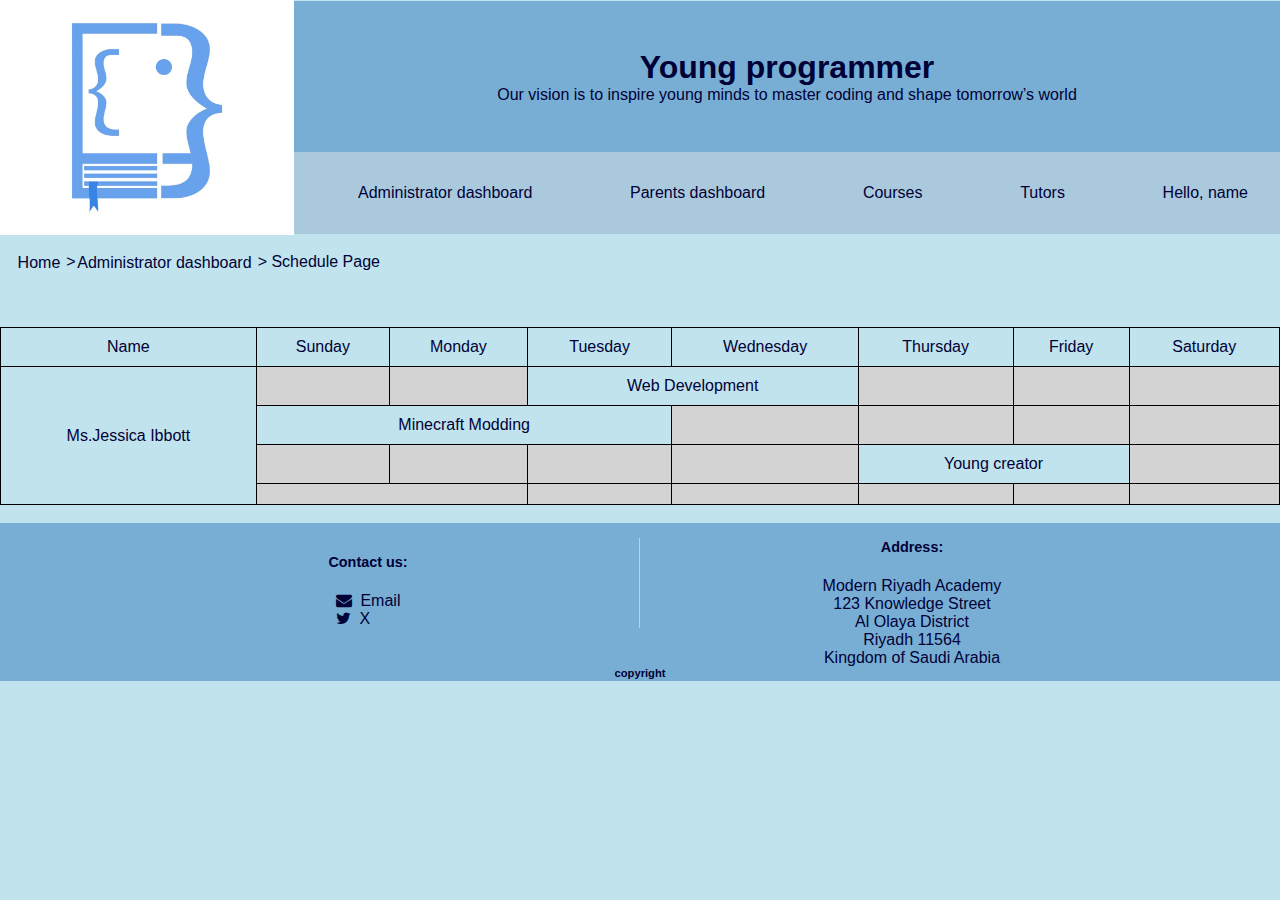
<file: schedule2.html>
<!DOCTYPE html>
<html>

<head>
    <meta charset="utf-8">
    <meta name="viewport" content="width=device-width, initial-scale=1.0">
    <title>Parents Dashboard</title>
    <link rel="stylesheet" href="schedule.css">
    <link rel="stylesheet" href="CSSindex.css">
	<script src="IndexJS.js" ></script>
    <link rel="stylesheet" href="https://cdnjs.cloudflare.com/ajax/libs/font-awesome/4.7.0/css/font-awesome.min.css">
</head>

<body>

<header>
<div id="vision">
<a href="index.html"><img src="images/logo.jpg" alt="Young Programmer Logo"></a>

<div class="contentWrapper">
<div class="VisionInfo">
<h1>Young programmer</h1>
<p>Our vision is to inspire young minds to master coding and shape tomorrow’s world</p>
</div>

<div class="nav">
 <nav>
    <a href="admindashboard.html" class="link" accesskey="a"> Administrator dashboard</a>
    <a href="ParentsDashboard.html" class="link" accesskey="p"> Parents dashboard</a>
    <a href="Courses.html" class="link" accesskey="c"> Courses</a>
    <a href="tutors.html" class="link" accesskey="t"> Tutors</a>
    <p>Hello, name</p>
 </nav>
</div>
</div>
</div>
</header>


<main>

<br>
<ul class="breadCrump">
<li><a href="index.html" class="link">Home</a></li>
<li><a href="admindashboard.html" class="link">Administrator dashboard</a></li>
<li> Schedule Page </li>
</ul>
<br>
<br>

<table>
    <tr>
        <td>Name</td>
        <td>Sunday</td>
        <td>Monday</td>
        <td>Tuesday</td>
        <td>Wednesday</td>
        <td>Thursday</td>
        <td>Friday</td>
        <td>Saturday</td>
    </tr>

    <tr>
        <td rowspan="4">Ms.Jessica Ibbott</td>
        <td></td>
        <td></td>
        <td colspan="2">Web Development</td>
        <td></td>
        <td></td>
        <td></td>
    </tr>

    <tr>
        <td colspan="3">Minecraft Modding</td>
        <td></td>
        <td></td>
        <td></td>
        <td></td>
    </tr>

    <tr>
        <td></td>
        <td></td>
        <td></td>
        <td></td>
        <td colspan="2">Young creator</td>
        <td></td>
    </tr>

    <tr>
        <td colspan="2"></td>
        <td></td>
        <td></td>
        <td></td>
        <td></td>
        <td></td>
    </tr>
</table>

<br>
</main>

<footer>
<div class="footer-content">

<div class="contact-us">
<h4>Contact us:</h4>
<ul>
<li><a href="mailto:YoungProgrammers123@outlook.com"><i class="fa fa-envelope"></i> &nbsp;Email</a></li>
<li><a href="https://x.com/youngprogit312?s=21&t=M60556s0acpN_qpQobQTjw"><i class="fa fa-twitter"></i> &nbsp;X</a></li>
</ul>
</div>

<div class="address">
<h4>Address:</h4>
<p>Modern Riyadh Academy<br> 123 Knowledge Street<br> Al Olaya District<br> Riyadh 11564<br> Kingdom of Saudi Arabia</p>
</div>

</div>
<div class="copyright">
<p>copyright</p>
</div>
</footer>

</body>

</html>
</file>
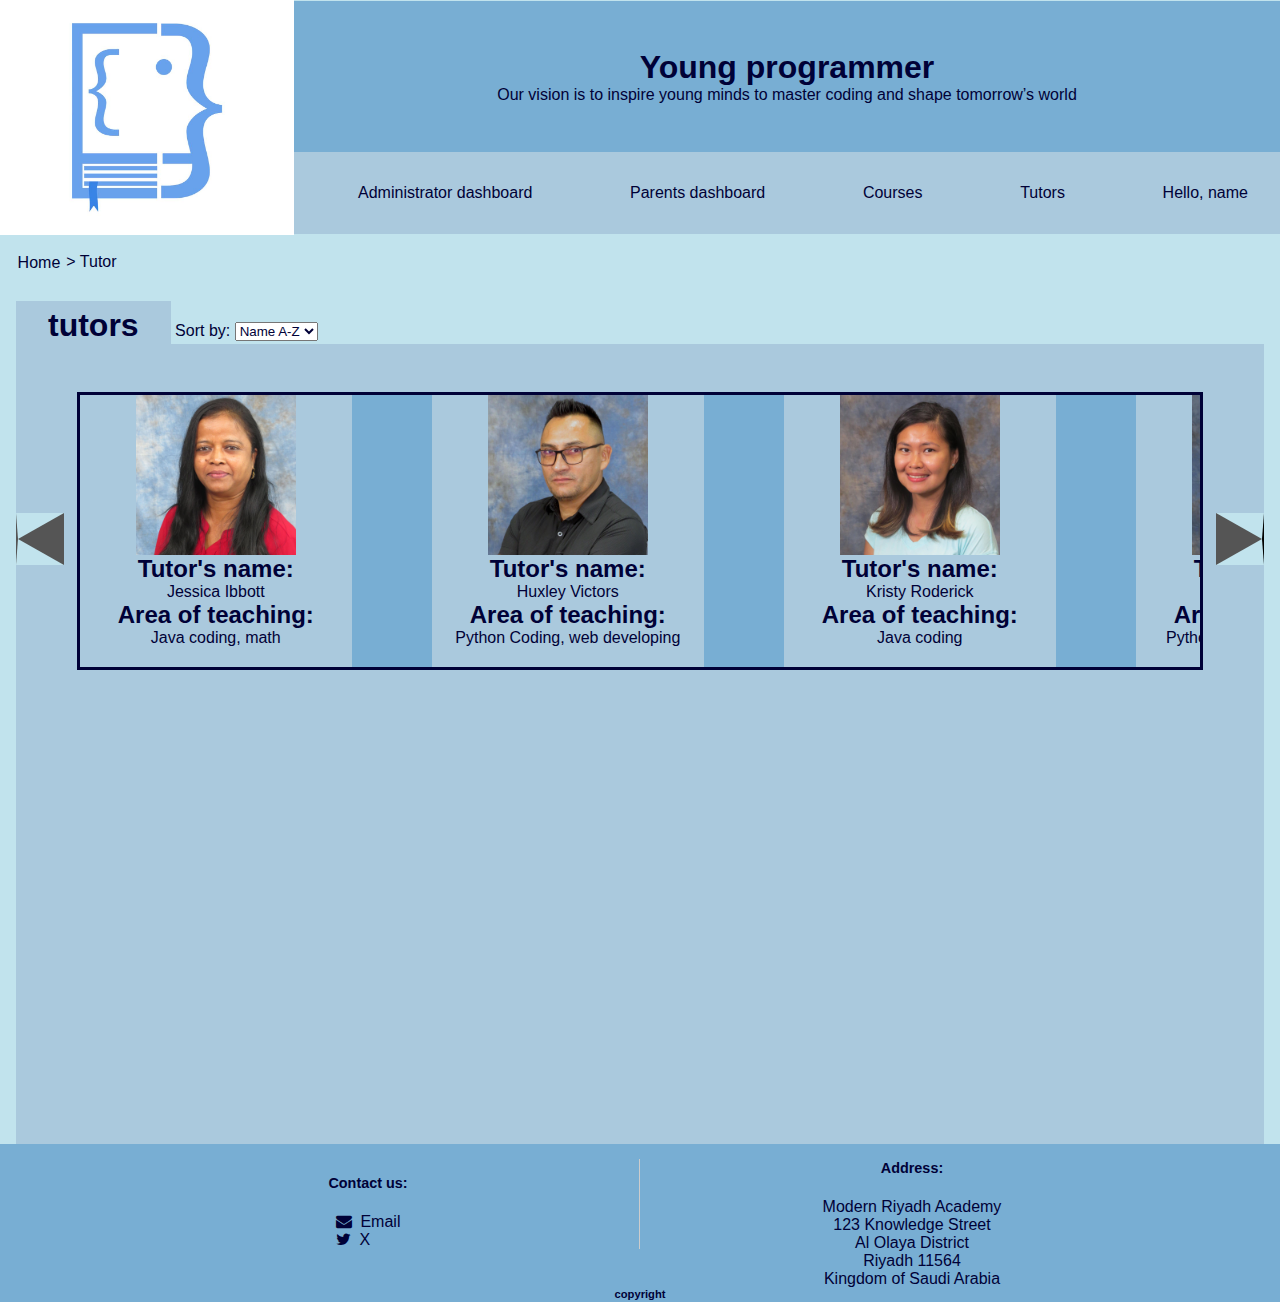
<file: tutors.html>
<!DOCTYPE html>
<html>

<head>
  <meta charset="UTF-8">
  <meta name="viewport" content="width=device-width, initial-scale=1.0">
  <link rel="stylesheet" href="CSStutors.css">
  <link rel="stylesheet" href="CSSindex.css">
  <script src="IndexJS.js" ></script>
  <script src="tutorsJS.js" ></script>
  <link rel="stylesheet" href="https://cdnjs.cloudflare.com/ajax/libs/font-awesome/4.7.0/css/font-awesome.min.css">
  <title>Tutors</title>
</head>

<body>

<header>
<div id="vision">
<a href="index.html"><img src="images/logo.jpg" alt="logo"></a>

<div class="contentWrapper">
<div class="VisionInfo">
<h1>Young programmer</h1>
<p>Our vision is to inspire young minds to master coding and shape tomorrow’s world</p>
</div>

<div class="nav">
<nav>
<a href="admindashboard.html" class="link" accesskey="a"> Administrator dashboard</a>
<a href="ParentsDashboard.html" class="link" accesskey="p"> Parents dashboard</a>
<a href="Courses.html" class="link" accesskey="c"> Courses</a>
<a href="tutors.html" class="link" accesskey="t"> Tutors</a>
<p>Hello, name</p>
</nav>
</div>
</div>
</div>
</header>

<main>

<br>

<ul class="breadCrump">
<li><a href="index.html" class="link">Home</a></li>
<li> &#32; Tutor</li>
</ul>

<br>
<br>
<h1 id="TutorPageName">tutors</h1>


<label for="sortTutors">Sort by:</label>
<select id="sortTutors" onchange="sortTutors()">
<option value="nameAsc">Name A-Z</option>
<option value="nameDesc">Name Z-A</option>
</select>

<div class="teacherContainer">

<div id="left">
<button id="slideLeft" type="button"></button>
</div>

<div id="scrollhorizontally">
      

<div class="teacher">
<img src="images/JessicaIbbott.jpg" alt="JessicaFace" class="teacherPhoto">
<dl>
<dt>Tutor's name:</dt>
<dd>Jessica Ibbott</dd>
<dt>Area of teaching:</dt>
<dd>Java coding, math</dd>
</dl>
</div>

<div class="teacher">
<img src="images/HuxleyVictors.jpg" alt="HuxleyFace" class="teacherPhoto">
<dl>
<dt>Tutor's name:</dt>
<dd>Huxley Victors</dd>
<dt>Area of teaching:</dt>
<dd>Python Coding, web developing</dd>
</dl>
</div>

<div class="teacher">
<img src="images/KristyRoderick.jpg" alt="KristyFace" class="teacherPhoto">
<dl>
<dt>Tutor's name:</dt>
<dd>Kristy Roderick</dd>
<dt>Area of teaching:</dt>
<dd>Java coding</dd>
</dl>
</div>

<div class="teacher">
<img src="images/PepperMason.jpg" alt="PepperFace" class="teacherPhoto">
<dl>
<dt>Tutor's name:</dt>
<dd>Pepper Mason</dd>
<dt>Area of teaching:</dt>
<dd>Python coding, game creating</dd>
</dl>
</div>

<div class="teacher">
<img src="images/SharifDabney.jpg" alt="SharifFace" class="teacherPhoto">
<dl>
<dt>Tutor's name:</dt>
<dd>Sharif Dabney</dd>
<dt>Area of teaching:</dt>
<dd>Python coding, math</dd>
</dl>
</div>

<div class="teacher">
<img src="images/TattonTowner.jpg" alt="TattonFace" class="teacherPhoto">
<dl>
<dt>Tutor's name:</dt>
<dd>Tatton Towner</dd>
<dt>Area of teaching:</dt>
<dd>Java coding, Python coding</dd>
</dl>
</div>

</div>

<div id="right">
<button id="slideRight" type="button"></button>
</div>

</div>
</main>

<footer>
<div class="footer-content">

<div class="contact-us">
<h4>Contact us:</h4>
<ul>
<li><a href="mailto:YoungProgrammers123@outlook.com"><i class="fa fa-envelope"></i> &nbsp;Email</a> </li>
<li><a href="#"><i class="fa fa-twitter"></i> &nbsp;X</a></li>
</ul>
</div>

<div class="address">
<h4>Address:</h4>
<pre>Modern Riyadh Academy
123 Knowledge Street
Al Olaya District
Riyadh 11564
Kingdom of Saudi Arabia</pre>
</div>

</div>
<div class="copyright">
<p>copyright</p>
</div>
</footer>

</body>

</html>
</file>
<file: CSSindex.css>
/*------general styles------*/
* {
    color: var(--primary-color);
    margin: 0;
    padding: 0;
    box-sizing: border-box;
    font-family: sans-serif, monospace;
}

body {
    background-color: var(--primary-color2);
}

/*---------------Color themes-------------*/
:root{
	--primary-color:#000137;
	--primary-color2:#C1E3ED;
	--secondary-color:#78AED3;
	--secondary-color2:#AAC9DD;
	--secondary-color3:#007BFF;
	--secondary-color4:#FFFFFF;
	--secondary-color5:#ccc;
	--secondary-color6:#555;
	--secondary-color7:#d4af37;
	--secondary-color8:#89ABCB;
	--secondary-color9:#0056b3;
	--secondary-color10:#007bff;
}

.green-theme{
	--primary-color:#01281A;
	--primary-color2:#b2d8d8;
	--secondary-color:#008080;
	--secondary-color2:#66b2b2;
	--secondary-color3:#c9ffc7;
	--secondary-color4:#FFFFFF;
	--secondary-color5:#ccc;
	--secondary-color6:#008085;
	--secondary-color7:#90ee90;
	--secondary-color8:#8dcb89;
	--secondary-color9:#30b300;
	--secondary-color10:#00ffb3;
	
}

/*--------------------header--------------*/
#vision {
    display: flex;
    align-items: center;
    width: 100%;
    
}

#vision a img {
        max-height: 14.7em;
        width: 100%; 
        display: block;
}

.contentWrapper {
    display: flex;
    flex-direction: column;
    flex-grow: 1;
}

.VisionInfo {
    flex: 1;
    padding: 3em;
    background-color: var(--secondary-color);
}

.VisionInfo h1, .VisionInfo p {
    margin: 0;
    color: var(--primary-color);
    text-align: center;
}

.nav {
    flex: 1em;
    padding: 2em;
    background-color: var(--secondary-color2);
}

.nav nav {
    display: flex;
    flex-direction: row;
    align-items: center;
    justify-content: space-between;
	margin-left: 2em;
}

.nav a.link {
    text-decoration: none;
    color: var(--primary-color);
}


.nav a.link:hover {
    text-decoration: underline;
    color: var(--secondary-color3);
}

.nav p {
    margin: 0;
    color: var(--primary-color);
}

/*---------------responsive-----------*/

/* Responsive adjustments for mobile screens */
@media only screen and (max-width: 600px) {
    #vision {
        flex-direction: column;
        height: auto;
    }

    #vision a img {
        max-width: 100%;
        max-height: 15em;
    }

    .contentWrapper,
    .nav nav,
    .footer-content,
    .ReviewsContainer,
    .CourseContainer,
    .ReviewPost,
    .left,
    .right {
        flex-direction: column;
    }

    .ReviewPost {
        min-width: 100%;
        margin-right: 0;
    }

    .left,
    .right {
        display: none !important;
    }
	
.nav nav {
	margin-left: 0em;
}


}

/* Responsive adjustments for tablet screens */
@media only screen and (min-width: 768px) and (max-width: 1024px) {
    .nav nav {
    justify-content: space-between;
	align-items: center;
    }

    #vision {
        flex-direction: column;
        height: auto;

    }

    #vision a img {
        max-width: 100%;
        max-height: 15em;
    }
	
	    .nav a.link {
        margin-right: 1em;
    }
	
	.nav a.link:not(:first-child) {
    margin-right: 3em; 
    }
	
	.nav p{
		margin-left: 3em;
	}
	
	    .nav {
        flex: 1;
        padding: 2em;
    }

    .ReviewPost,
    .CourseContainer {
        min-width: 50%;
    }

    .left,
    .right {
        display: none !important;
    }

    .contentWrapper,
    .footer-content {
        flex-direction: column;
    }
}

/* Larger screens (min-width: 901px) and (max-width: 1024px) */
@media only screen and (min-width: 901px) and (max-width: 1024px)   {
    #vision {
        justify-content: space-between;
        align-items: center;
        width: 100%; 
        box-sizing: border-box;
    }

    #vision a img {
        max-height: 15em;
        width: 100%; 
        display: block;
    }

    .contentWrapper {
        flex-direction: column;
        box-sizing: border-box;
    }

    .VisionInfo {
        flex: 2;
        padding: 3em;
		padding-left:7em;
		padding-right:7em;
        box-sizing: border-box;
    }

    .nav {
        flex: 1;
        padding: 2em;
        width: 100%; 
		padding-left:7em;
		padding-right:7em;
        box-sizing: border-box;
    }

    .nav a.link {
        margin-right: 1em;
    }

    .footer-content {
        flex-direction: row;
        justify-content: space-evenly;
        padding: 2em 0;
    }

    .contact-us,
    .address {
        flex: 1;
        padding: 0 2em;
    }

    .ReviewsContainer,
    .CourseContainer {
        flex-direction: row;
        overflow: hidden;
    }

    .ReviewPost {
        min-width: 20%;
        margin-right: 2em;
    }

    .scrollhorizontally {
        justify-content: space-between;
    }

    body {
        font-size: 1em;
    }

    h1, h2, h3, h4, h5, h6 {
        margin-top: 0.5em;
        margin-bottom: 0.9em;
    }

    .breadCrump {
        padding: 1em;
    }
}


/*--------------footer-------------*/
footer {
    background-color: var(--secondary-color);
}

.footer-content {
    display: flex;
    justify-content: space-between;
    align-items: center;
    max-width: 70em;
    margin: 0 auto;
    padding: 0 1em;
}

.contact-us,
.address {
    flex: 1;
    padding: 0 1em;
    text-align: center;
    position: relative;
}

.contact-us::after {
    content: "";
    position: absolute;
    top: 0;
    bottom: 0;
    right: 0;
    width: 0.05em;
    background-color: var(--secondary-color5);
}

.address h4,
.contact-us h4 {
    margin-bottom: 1.5em;
    font-size: 0.9em;
    color: var(--primary-color);
    font-weight: bolder;
}

.address {
    padding-top: 1em;
    font-size: 1em;
    text-align: center;
}

.address pre {
    text-align: center;
}

.contact-us {
    padding-top: 1em;
    margin-bottom: 1.5em;
    font-size: 1em;
    text-align: center;
}

.contact-us ul {
    display: inline-block;
    text-align: left;
    list-style-type: none;
}

li a {
    color: var(--primary-color);
    padding: 0.1em;
    text-decoration: none;
    transition: background-color 0.3s;
}

li a:hover {
    background-color: var(--secondary-color2);
}

.copyright {
    text-align: center;
    font-size: 0.7em;
    font-weight: bolder;
    color: var(--primary-color);
    padding-bottom: 0.2em;
}

/*------------Review/courses-----------------*/
#ReviewsName,
#CoursessName {
    background-color: var(--secondary-color2);
    color: var(--primary-color);
    padding: 0.2em 1em;
    display: inline;
    margin-left: 0.5em;
}

.ReviewPost p {
    font-size: 1em;
    color: var(--primary-color);
}

.ReviewPhoto {
    display: block;
    max-width: 100%; /* Adjusted to ensure the photo displays correctly */
    height: auto;
    margin-left: auto;
    margin-right: auto;
}

.CourseContainer,
.ReviewsContainer {
    display: flex;
    flex-direction: row;
    justify-content: space-between;
    align-items: baseline;
    gap: 1em; /* Adjusted the spacing for responsiveness */
    height: 50em;
    overflow: auto;
    background-color: var(--secondary-color2);
    background-clip: padding-box;
    margin-left: 1em;
    margin-right: 1em;
    padding-top: 3em;
}

.ReviewPost {
    min-width: 17em;
    height: auto;
    text-align: center;
    background-color: var(--secondary-color2);
    margin-right: 5em;
    padding: 1em;
    display: flex;
    overflow: auto;
    flex-direction: column;
    justify-content: center;
}

.left, .right {
    display: inline-block;
    height: 5vw;
    width: 5vw;
}

.scrollhorizontally {
    display: flex;
    max-height: 60vh;
    border: solid;
    background-color: var(--secondary-color);
    white-space: nowrap;
    overflow-x: scroll;
}

.slideRight, .slideLeft {
    width: 0;
    height: 0;
    border-top: 2em solid transparent;
    border-bottom: 2em solid transparent;
    background-color: var(--primary-color2);
    display: inline-block;
    cursor: pointer;
}

.slideRight {
    border-left: 3.5em solid var(--secondary-color6);
}

.slideLeft {
    border-right: 3.5em solid var(--secondary-color6);
}

.slideLeft:hover,
.slideRight:hover {
    background-color: var(--secondary-color3);
}

.star-rating1 {
    color: var(--secondary-color7);
}

/*-----------------------breadcrump-----------------------*/
ul.breadCrump {
    list-style-type: none;
    margin-left: 1em;
}

ul.breadCrump li {
    display: inline;
    font-size: 1em;
    color: var(--primary-color);
}

ul.breadCrump li+li::before {
    content: ">";
}

ul.breadCrump li a {
    color: var(--primary-color);
}

ul.breadCrump li a:hover {
    text-decoration: underline;
    color: var(--secondary-color3);
}

/*------------------button-----------------*/
#customizeButton {
    background-color: var(--primary-color);
    color: var(--secondary-color4);
    border: none;
    border-radius: 0.2em;
    padding: 0.2em 1em;
    font-size: 0.8em;
    cursor: pointer;
    transition: background-color 0.3s;
}

#customizeButton:hover {
    background-color: var(--secondary-color2);
    color: var(--primary-color);
}
</file>
<file: admindashboard.css>
section {
    flex: 1;
    margin: 10px;
    padding: 20px;
    border: 1px solid var(--secondary-color5);
    background-color: var(--secondary-color4);
    border-radius: 15px; 
    box-shadow: 0 4px 8px rgba(0, 0, 0, 0.1);
    transition: transform .2s, box-shadow .2s; 
    overflow: hidden;
}

section:hover {
    transform: translateY(-10px); 
    box-shadow: 0 8px 16px rgba(0, 0, 0, 0.15);
}

main {
    display: flex;
    flex-wrap: wrap; 
    justify-content: space-between;
    gap: 20px; 
}


section ul, section dl {
    list-style-type: none;
    padding: 0;
    margin: 0;
}

section ul li, section dl dd ul li {
    padding: 5px 0;
    border-bottom: 1px solid var(--secondary-color5);
}

section ul li:last-child, section dl dd ul li:last-child {
    border-bottom: none;
}

h2 {
    color: var(--primary-color); 
    border-bottom: 2px solid var(--primary-color); 
    padding-bottom: 10px;
    margin-bottom: 20px;
    display: inline-block;
}

.more-link {
    display: block;
    margin-top: 10px;
    text-align: right;
}


.more-link {
    background-color:var(--primary-color);
    color: white;
    padding: 5px 10px;
    border-radius: 15px;
    display: inline-block;
    transition: background-color .2s;
}

.more-link:hover {
    background-color: var(--secondary-color);
}
</file>
<file: CSS_CourseEvalPage2.css>
.evaluation{
	display: flex;
    flex-wrap: wrap;
	justify-content:center;
    padding: 1em;
    gap: 2%;
    width: 100%;
	
}

ul.evaluationList {
    list-style-type: none;	
}

ul.evaluationList > li {
    margin-bottom: 2em;
}

fieldset {
    background-color: var(--secondary-color2);
    border-color: var(--secondary-color2);
    padding-bottom: 2em;
    padding-left: 2em;
    padding-right: 2em;
	width:100%;
	padding-top:5em;
}
	
legend {
    font-size: 1.5em;
    font-weight: bold;
    background-color: var(--secondary-color2);
}

.feedback-section{
	padding-top:5em;
}


label {
	font-size: 1.5em ;
}

select {
    font-size: 0.8em;
    padding: 0.7em;  
    width: 12em; 
    border: 0.1em solid var(--primary-color);  
    border-radius: 1em; 
}

textarea {
	margin-top:1.5em;
	padding:1em;
	font-size: 1em;

}

/*-------------Buttons-------------*/

.endButtonslama{
  display: flex;
    justify-content: center;
    gap: 2.5em;
    font-size: 1.5em;
	padding-top:5em;
	gap: 1em;
}

input[type="submit"],
input[type="reset"] {
    background-color: var(--primary-color);
    color: var(--secondary-color4);
    border: none;
    border-radius: 0.2em;
    padding: 0.2em 1em;
    font-size: 0.8em;
    cursor: pointer;
    transition: background-color 0.3s;
	
}

input[type="submit"]:hover,
input[type="reset"]:hover{
    background-color: var(--secondary-color2);
	color:var(--primary-color);
}


/*-------------Star rating-------------*/

.Starsrating {
	position: absolute;
	left: 8.5em;
	padding-top:5em;
	transform: translate(-50%, -50%);
	display: flex;
}

.Starsrating input {
	display: none;

}

.Starsrating label{
	display: block;
	cursor: pointer;
	width: 35px;
}

.Starsrating label::before  {
	content: '\f005';
	font-family: fontAwesome;
	position:relative;
	display:block;
	font-size:35px;
	color: var(--primary-color);
}

.Starsrating label::after  {
	content: '\f005';
	font-family: fontAwesome;
	position:absolute;
	display:block;
	font-size:35px;
	color: var(--secondary-color10);
	bottom:0;
	opacity:0;
	transition: .5s;
	text-shadow: 0 2px 5px rgba(0, 0, 0, .5);
}

.Starsrating label:hover:after,
.Starsrating input:checked ~ label:after  { 
	opacity:1;
}
</file>
<file: courseEnrollment.css>
.evaluationForm{
	font-size:1.5em;
}

ul{
list-style-type:none;
}




.coursePic{
	width:4em;
	height:4em;
	 
}



.evaluationContent{

	display: flex;
    flex-wrap: wrap;
    align-items: center;
    padding: 1em;
    gap: 2%;
    width: 100%;
 
}

.evaluationList label{
	font-weight:bold;
}

select{
    width: 20em;
    padding: 0.5em;
    margin: 0.5em 0;
    border: 1px solid var(--primary-color);
    border-radius: 0.5em;
    outline: none;
}



#AgreeCheckbox{
	text-align:center;
	padding-left:5em;
	
}

.endButtons ul{
	display:flex;
	justify-content:center;
	gap:2.5em;
	font-size:1.5em;
	padding-left:5em;
}


input[type="submit"],
input[type="reset"],button[type='button'] {
    background-color: var(--primary-color);
    color: var(--secondary-color4);
    border: none;
    border-radius: 0.2em;
    padding: 0.2em 1em;
    font-size: 0.8em;
    cursor: pointer;
    transition: background-color 0.3s;
}

input[type="submit"]:hover,
input[type="reset"]:hover,button[type='button']:hover {
    background-color: var(--secondary-color2);
	color:var(--primary-color);
}


fieldset {
    background-color: var(--secondary-color2);
    border-color: var(--secondary-color2);
    padding-bottom: 2em;
    padding-left: 2em;
    padding-right: 10em;

}

legend {
    font-size: 1.5em;
	padding-bottom:1em;
    font-weight: bold;
    background-color: var(--secondary-color2);

}

ul.evaluationList > li {
    margin-bottom: 2em;
}

    .courseListItem {
      display: flex;
      align-items: center;
    }

    .courseLabel {
      margin-left: 10px;
    }
	
	
#enrollmentInfo {
    background-color: var(--secondary-color2);
    border: solid;
	border-color:var(--primary-color);
    margin:2em;

}
	
	#enrollmentInfo::before {
    content:"Child's name:";
    font-weight:bold;
	margin-left:0.5em;

}

#enrollmentInfo ul {
    list-style-type: disc;
	list-style-position:inside;
	margin-left:0.5em;

}

#enrollmentInfo p {
   margin-left:0.5em;

}


#enrollmentInfo ul::before {
    content:"Child's Courses/Tutors:";
    font-weight:bold;

}
</file>
<file: CSS_Courses.css>
#CoursesTitle{
	background-color:var(--secondary-color2) ;
	color:var(--primary-color) ;
	padding:0.1em 1em ;
	display: inline-block;
margin-right: 1em;
}


.container {
    display: flex;
    flex-wrap: wrap;
    gap: 1%;
    background: var(--secondary-color2); 
	margin-bottom:1em ;
    padding: 0.6em;
	margin-top: -1.5em;
	
}



.image-section, .text-section {
    width: auto;
    height: 70%; 
}

.image-section img {
    width: 100%;
    height: 100%;
}



.text-section {
display: flex;
text-align: center;
justify-content: center;
background-color: var(--secondary-color4);
color: var(--secondary-color);  	
padding: 10%;
}

.hover-description {
	position: absolute;
    top: 0;
    left: 0;
    right: 0;
    bottom: 0;
	margin:0%;
padding:0%;
    background-color: rgba(255, 255, 255, 0.9);
    opacity: 0;
    transition: opacity 0.3s ease;
font: 0.8em sans-serif;
line-height:1.4em ;
padding: 2%
}


.block:hover .hover-description {
    opacity: 1;
}

.tutor-image {
  width: 15%; 
  height: 10%; 
  border-radius: 30%; 
  margin-right: 1%; 
  vertical-align: middle;
}


.block {
    flex: 1; 
    position: relative;
    overflow: hidden;
	flex-basis: calc(30% - 3%); 
    margin: 1%;
    border: 0.1em solid black;

}

.star-rating {
    color:  var(--secondary-color7);
}
</file>
<file: Style.css>
fieldset {
    background-color: var(--secondary-color2);
    border-color: var(--secondary-color2);
}

legend {
    font-size: 2em;
    background-color: var(--secondary-color2);
}

/* First container styles */

.container1 {
    display: flex;
    flex-wrap: wrap;
    justify-content: center;
    align-items: center;
    padding: 1em;
    gap: 2%;
    width: 100%;
}

.card1 {
    width: 15em;
    background-color: var(--secondary-color4);
    border: 0.0625em solid var(--secondary-color5);
    border-radius: 0.5em;
    box-shadow: 0 0.125em 0.25em rgba(0, 0, 0, 0.1);
    padding: 1em;
    text-align: center;
    transition: transform 0.3s, box-shadow 0.3s;
}

.card1:hover {
    transform: scale(1.05);
    box-shadow: 0 0.25em 0.5em rgba(0, 0, 0, 0.2);
}

.cardImage {
    width: 6em;
    height: 6em;
    border: 0.125em solid var(--secondary-color5);
    border-radius: 50%;
    margin: 0 auto 0.625em;
    overflow: hidden;
}

.cardImage img {
    width: 100%;
    height: 100%;
    object-fit: contain;
    border-radius: 50%;
}

.cardName {
    font-size: 1em;
    font-weight: bold;
}


/* Second container styles */

.container2 {
    display: flex;
    flex-wrap: wrap;
    justify-content: center;
    align-items: center;
    background: linear-gradient(to bottom right, var(--secondary-color2), var(--secondary-color8));
    padding: 1em;
    gap: 2%;
    width: 100%;
    border: var(--secondary-color5);
}

.card2 {
    width: 15em;
    background-color: var(--secondary-color4);
    border: 0.0625em solid var(--secondary-color5);
    border-radius: 0.5em;
    box-shadow: 0 0.125em 0.25em rgba(0, 0, 0, 0.1);
    padding: 1em;
    text-align: center;
}

.linkedButton {
    display: block;
    text-align: center;
    padding: 0.5em 1em;
    background: linear-gradient(to right, var(--secondary-color2),var(--secondary-color9));
    color: var(--secondary-color4);
    border-radius: 0.25em;
    text-decoration: none;
    margin-top: 1em;
    transition: background-color 0.3s;
    font-weight: bold;
    border: none;
    padding: 1em 2em;
    box-shadow: 0 2px 15px rgba(0, 0, 0, 0.2);
    text-transform: uppercase;
    letter-spacing: 1px;
}

.linkedButton:hover {
    background: linear-gradient(to right, var(--secondary-color2), var(--secondary-color10));
    font-size: 1.05em;
    box-shadow: 0 4px 30px rgba(0, 0, 0, 0.3);
}
</file>
<file: Style1.css>
/*---Form Fields & Buttons---*/

.evaluationContent{

    font-size: 1em;

}
input[type="text"], 
input[type="date"], 
input[type="tel"], 
input[type="email"],
select,
textarea {
    width: 20em;
    padding: 0.5em;
    margin: 0.5em 0;
   font-size:1em;
    border-radius: 0.7em;
    outline: none;
}

input[type="submit"],
input[type="reset"] {
    background-color: var(--primary-color);
    color: var(--secondary-color4);
    border: none;
    border-radius: 0.2em;
    padding: 0.2em 1em;
    font-size: 0.8em;
    cursor: pointer;
    transition: background-color 0.3s;
}

input[type="submit"]:hover,
input[type="reset"]:hover {
    background-color: var(--secondary-color2);
	color:var(--primary-color);
}

/*---Header---*/
/*---Evaluation Form---*/
fieldset {
    background-color: var(--secondary-color2);
    border-color: var(--secondary-color2);
    padding-bottom: 2em;
    padding-left: 2em;
    padding-right: 2em;
   

}

legend {
    font-size: 1.5em;
    font-weight: bold;
    background-color: var(--secondary-color2);
}

ul.evaluationList {
    list-style-type: none;
}

ul.evaluationList > li {
    margin-bottom: 2em;
}

.section {
    padding-left: 2em;
    margin-bottom: 2em;
    padding: 2em;
    
}

.half-width {
    display: inline-block;
    vertical-align: top;
    margin-right: 2.5%;
}

.half-width:last-child {
    margin-right: 0;
}

.section h2 {
    margin-top: 1em;
    margin-bottom: 1em;
}

#AgreeCheckbox {
    text-align: center;
}

.endButtons {
    display: flex;
    justify-content: center;
    gap: 2.5em;
    font-size: 1.5em;
}
</file>
<file: schedule.css>
table {
    width: 100%;
    border-collapse: collapse;
    margin-top: 20px;
    text-align: center;
}

td {
    border: 1px solid black;
    padding: 10px;
}


td:not([rowspan]):empty {
    background-color: lightgrey;
}
</file>
<file: CSStutors.css>
#TutorPageName{
	background-color:  var(--secondary-color2);
    color: var(--primary-color); 
    padding: 0.2em 1em; 
    display: inline; 
    margin-left:0.5em;

}



dt{
	font-weight:bold;
	color:var(--primary-color);
	font-size:1.5em;
}

dd{
	font-size:1em;
}



.teacherPhoto{
	display:block;
	width:10em;
	height:10em;
	margin-left:auto;
	margin-right:auto;
}




.teacherContainer
{


 display:flex;
 flex-direction:row;
 justify-content:space-between;
 align-items:baseline;
 gap:1vw;
 height: 50em;
 overflow: auto;
 background-color: var(--secondary-color2);
 background-clip:padding-box;
 margin-left:1em;
 margin-right:1em;
 padding-top:3em;

}

body
{
background-clip: border-box;
background-color: var(--primary-color2);

}

#left
{
 display:inline-block;
  height:5vw;
  width:5vw;
}

#right
{
 display:inline-block;
 height:5vw;
 width:5vw;
}


#scrollhorizontally
{
display:flex;
max-height:60vh;
border:solid;
background-color:var(--secondary-color);
white-space:nowrap;
overflow-x:scroll;


}

#slideRight
{
	width: 0;
	height: 0;
	border-top: 2em solid transparent;
	border-left: 3.5em solid var(--secondary-color6);
	border-bottom: 2em solid transparent;
	background-color:var(--primary-color2);
	display: inline-block;
	float:right;
	

}

#slideLeft
{
	width: 0;
	height: 0;
	border-top: 2em solid transparent;
	border-right: 3.5em solid var(--secondary-color6);
	border-bottom: 2em solid transparent;
	background-color:var(--primary-color2);
	display: inline-block;
	float:left;
	

}

#slideLeft:hover,#slideRight:hover{
	background-color:var(--secondary-color3);
}



.teacher
{
min-width:17em;
height:17em;
text-align:center;
background-color: var(--secondary-color2);
margin-right:5em;	
}
</file>
